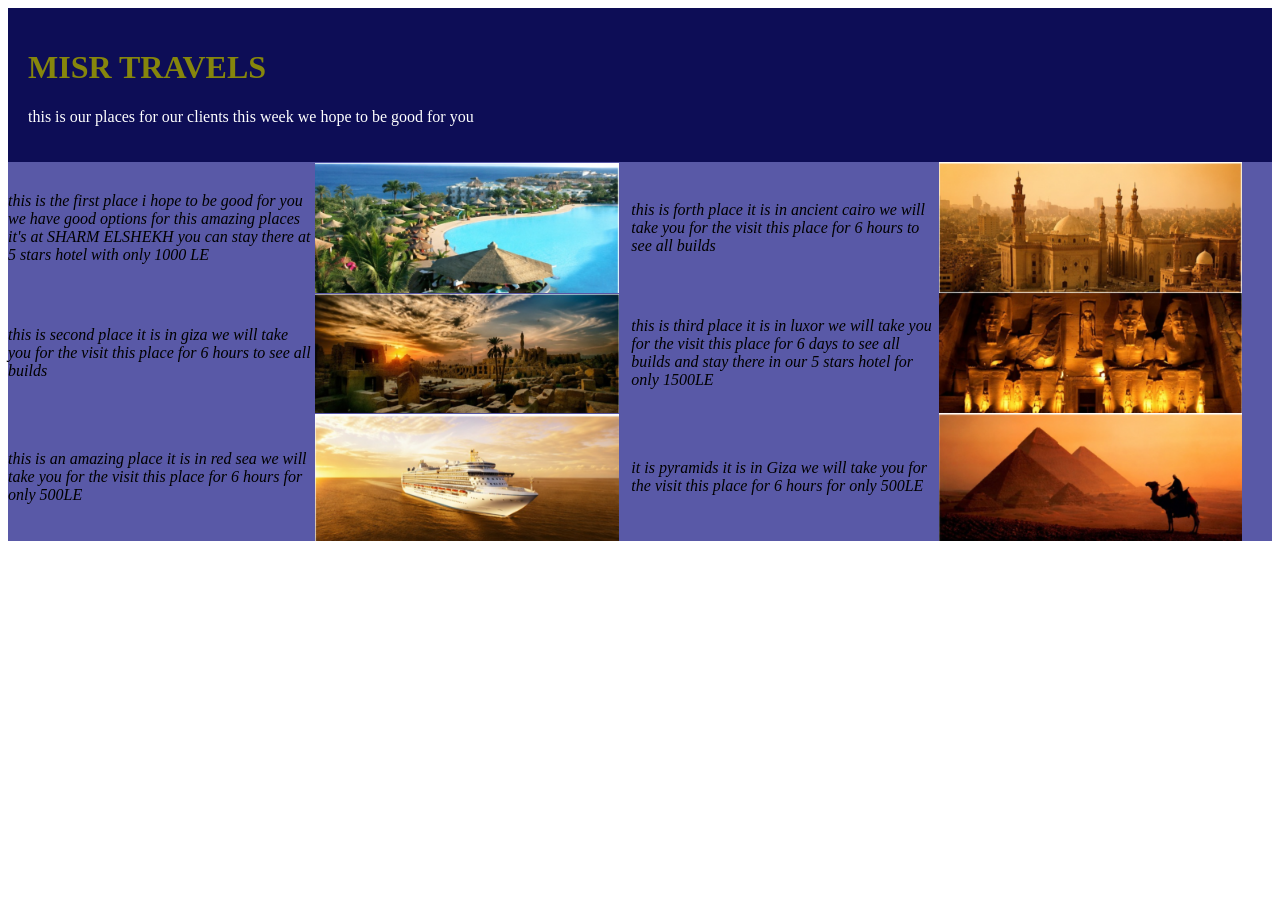
<file: Sessions/Session_01/Task-1/index.html>
<!DOCTYPE html>
<html lang="en">

<head>
    <meta charset="UTF-8">
    <meta name="viewport" content="width=device-width, initial-scale=1.0">
    <link rel="stylesheet" href="style.css">
    <title>MISR TRAVELS</title>
</head>

<body>
    <div class="header">
        <h1>MISR TRAVELS</h1>
        <p>this is our places for our clients this week we hope to be good for you</p>
    </div>

    <div class="places">
        <div class="place">
            <p>
                <i>this is the first place i hope to be good for you
                    we have good options for this amazing places
                    it's at SHARM ELSHEKH you can stay there at 5 stars hotel
                    with only 1000 LE</i>
            </p>
            <img src="../Assets/resort.png" alt="SHARM ELSHEKH">
        </div>

        <div class="place">
            <p>
                <i>this is forth place it is in ancient cairo
                    we will take you for the visit this place
                    for 6 hours to see all builds</i>
            </p>
            <img src="../Assets/al-azhar-mosque.png" alt="Al-azhar Mosque">
        </div>

        <div class="place">
            <p>
                <i>this is second place it is in giza
                    we will take you for the visit this place
                    for 6 hours to see all builds</i>
            </p>
            <img src="../Assets/ancient-ruins.png" alt="Ancient Ruins">
        </div>

        <div class="place">
            <p>
                <i>this is third place it is in luxor
                    we will take you for the visit this place
                    for 6 days to see all builds
                    and stay there in our 5 stars hotel
                    for only 1500LE</i>
            </p>
            <img src="../Assets/abu-simbel.png" alt="Abu Simbel">
        </div>

        <div class="place">
            <p>
                <i>this is an amazing place it is in red sea
                    we will take you for the visit this place
                    for 6 hours for only 500LE</i>
            </p>
            <img src="../Assets/cruise-ship.png" alt="Cruise Sea">
        </div>

        <div class="place">
            <p>
                <i>it is pyramids it is in Giza
                    we will take you for the visit this place
                    for 6 hours for only 500LE</i>
            </p>
            <img src="../Assets/giza-pyramids.png" alt="Pyramids">
        </div>
    </div>
</body>

</html>
</file>
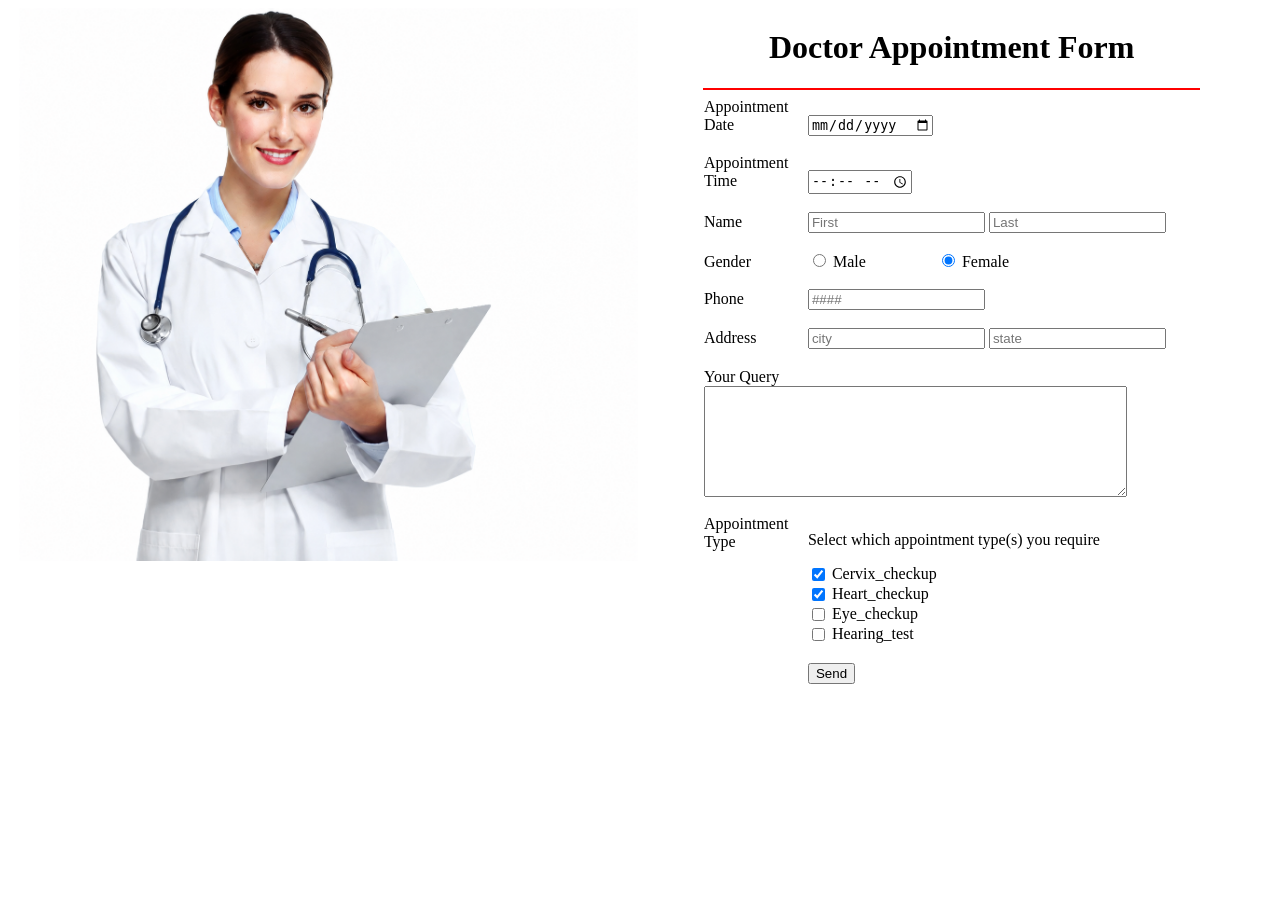
<file: Sessions/Session_01/Task-2/index.html>
<!DOCTYPE html>
<html lang="en">

<head>
    <meta charset="UTF-8">
    <meta name="viewport" content="width=device-width, initial-scale=1.0">
    <link rel="stylesheet" href="style.css">
    <title>Doctor Appointment Form</title>
</head>

<body>
    <div class="items">
        <div class="item">
            <img src="../Assets/doctor.png" alt="Doctor">
        </div>

        <!-- Doctor Appointment Form -->
        <div class="item">
            <h1>Doctor Appointment Form</h1>
            <hr>

            <form action="">
                <label for="date">Appointment Date</label>
                <input type="date" name="date" id="date" required>
                <br><br>

                <label for="time">Appointment Time</label>
                <input type="time" name="time" id="time" required>
                <br><br>

                <label for="first-name">Name</label>
                <input type="text" name="firstname" id="first-name" placeholder="First" required>
                <input type="text" name="lastname" id="last-name" placeholder="Last" required>
                <br><br>

                <label>Gender</label>
                <input type="radio" name="gender" value="Male" id="male">
                <label for="male">Male</label>
                <input type="radio" name="gender" value="Female" id="female" checked>
                <label for="female">Female</label>
                <br><br>

                <label for="phone">Phone</label>
                <input type="tel" name="phone" id="phone" placeholder="####" required>
                <br><br>

                <label for="city">Address</label>
                <input type="text" name="city" id="city" placeholder="city" required>
                <input type="text" name="state" id="state" placeholder="state" required>
                <br><br>

                <label for="query" class="query-label">Your Query</label>
                <textarea name="query" id="query" cols="50" rows="7"></textarea>
                <br><br>

                <div class="appointment-type">
                    <label>Appointment Type</label>
                    <div class="appointment-options">
                        <p>Select which appointment type(s) you require</p>

                        <input type="checkbox" name="appointment-type" value="Cervix_checkup" id="cervix" checked>
                        <label for="cervix">Cervix_checkup</label>
                        <br>

                        <input type="checkbox" name="appointment-type" value="Heart_checkup" id="heart" checked>
                        <label for="heart">Heart_checkup</label>
                        <br>

                        <input type="checkbox" name="appointment-type" value="Eye_checkup" id="eye">
                        <label for="eye">Eye_checkup</label>
                        <br>

                        <input type="checkbox" name="appointment-type" value="Hearing_test" id="hearing">
                        <label for="hearing">Hearing_test</label>
                        <br><br>

                        <button type="submit">Send</button>
                    </div>
                </div>
            </form>
        </div>
    </div>
</body>

</html>
</file>
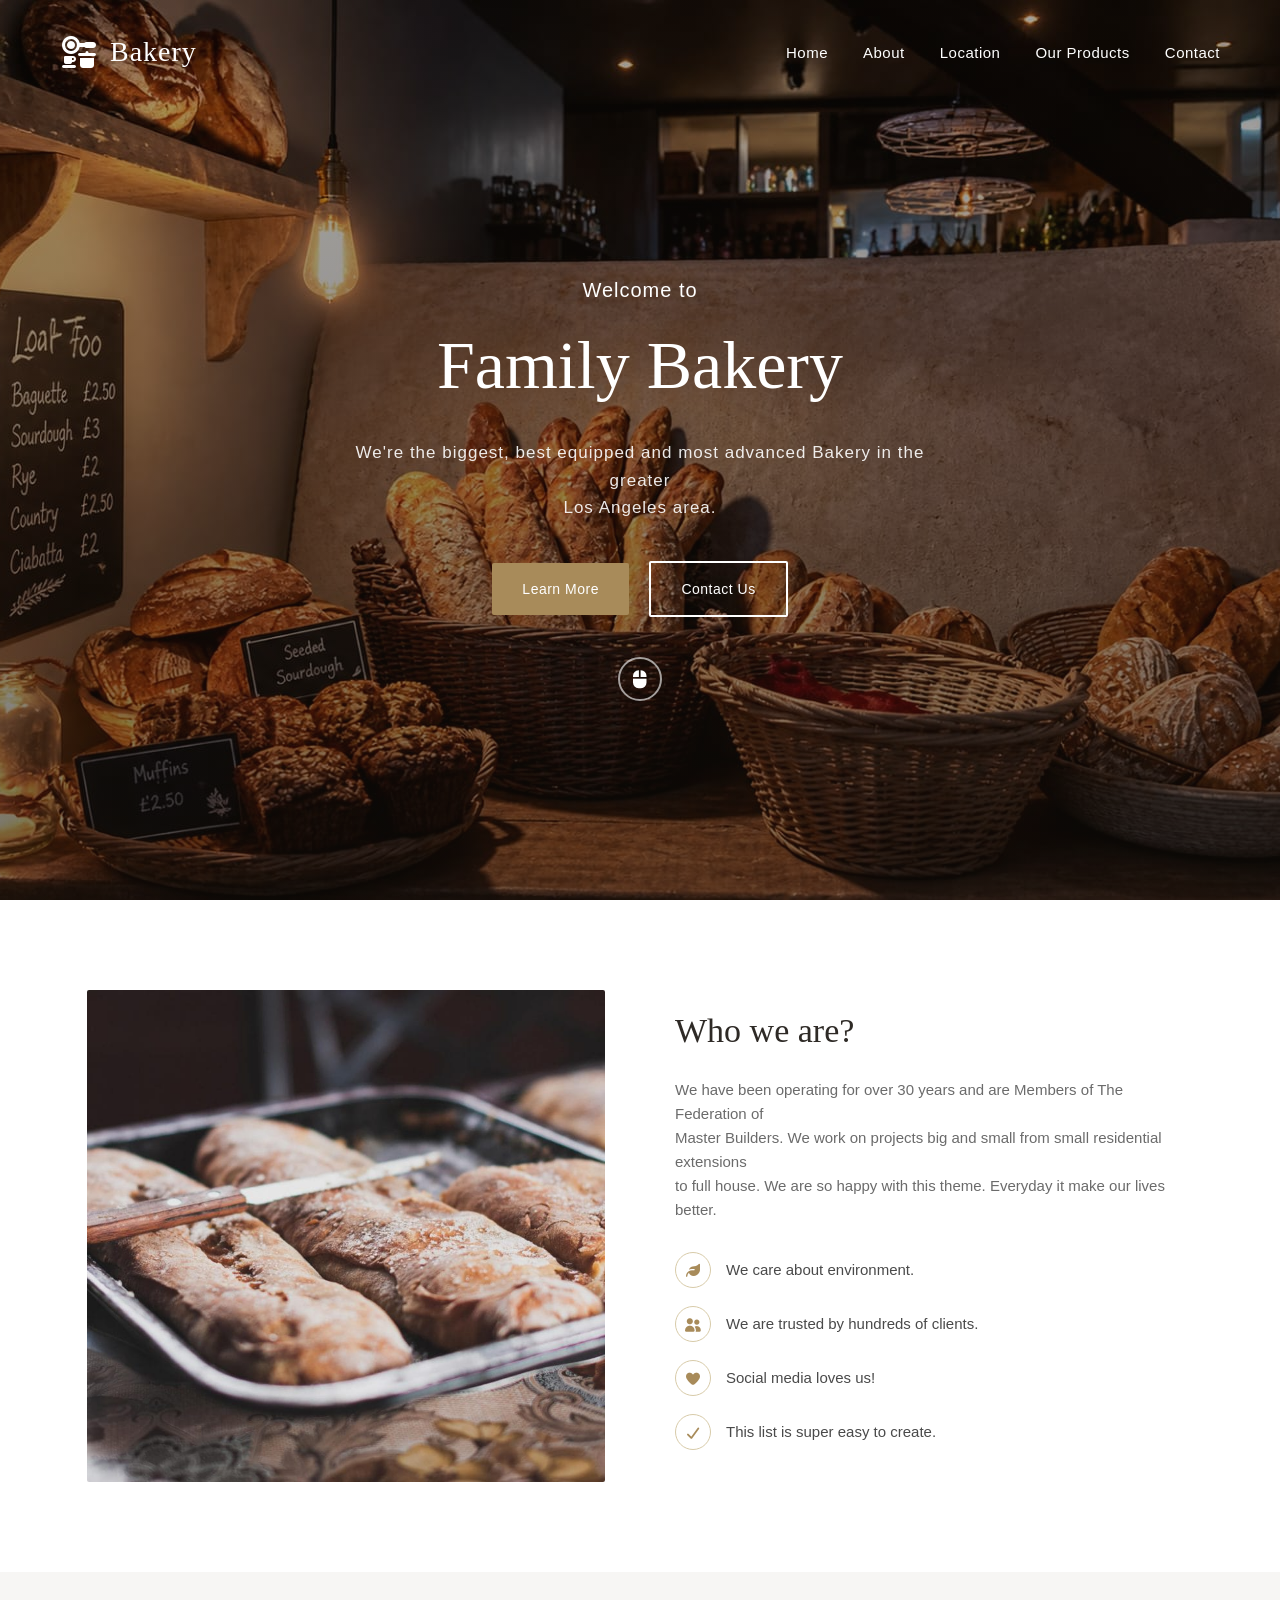
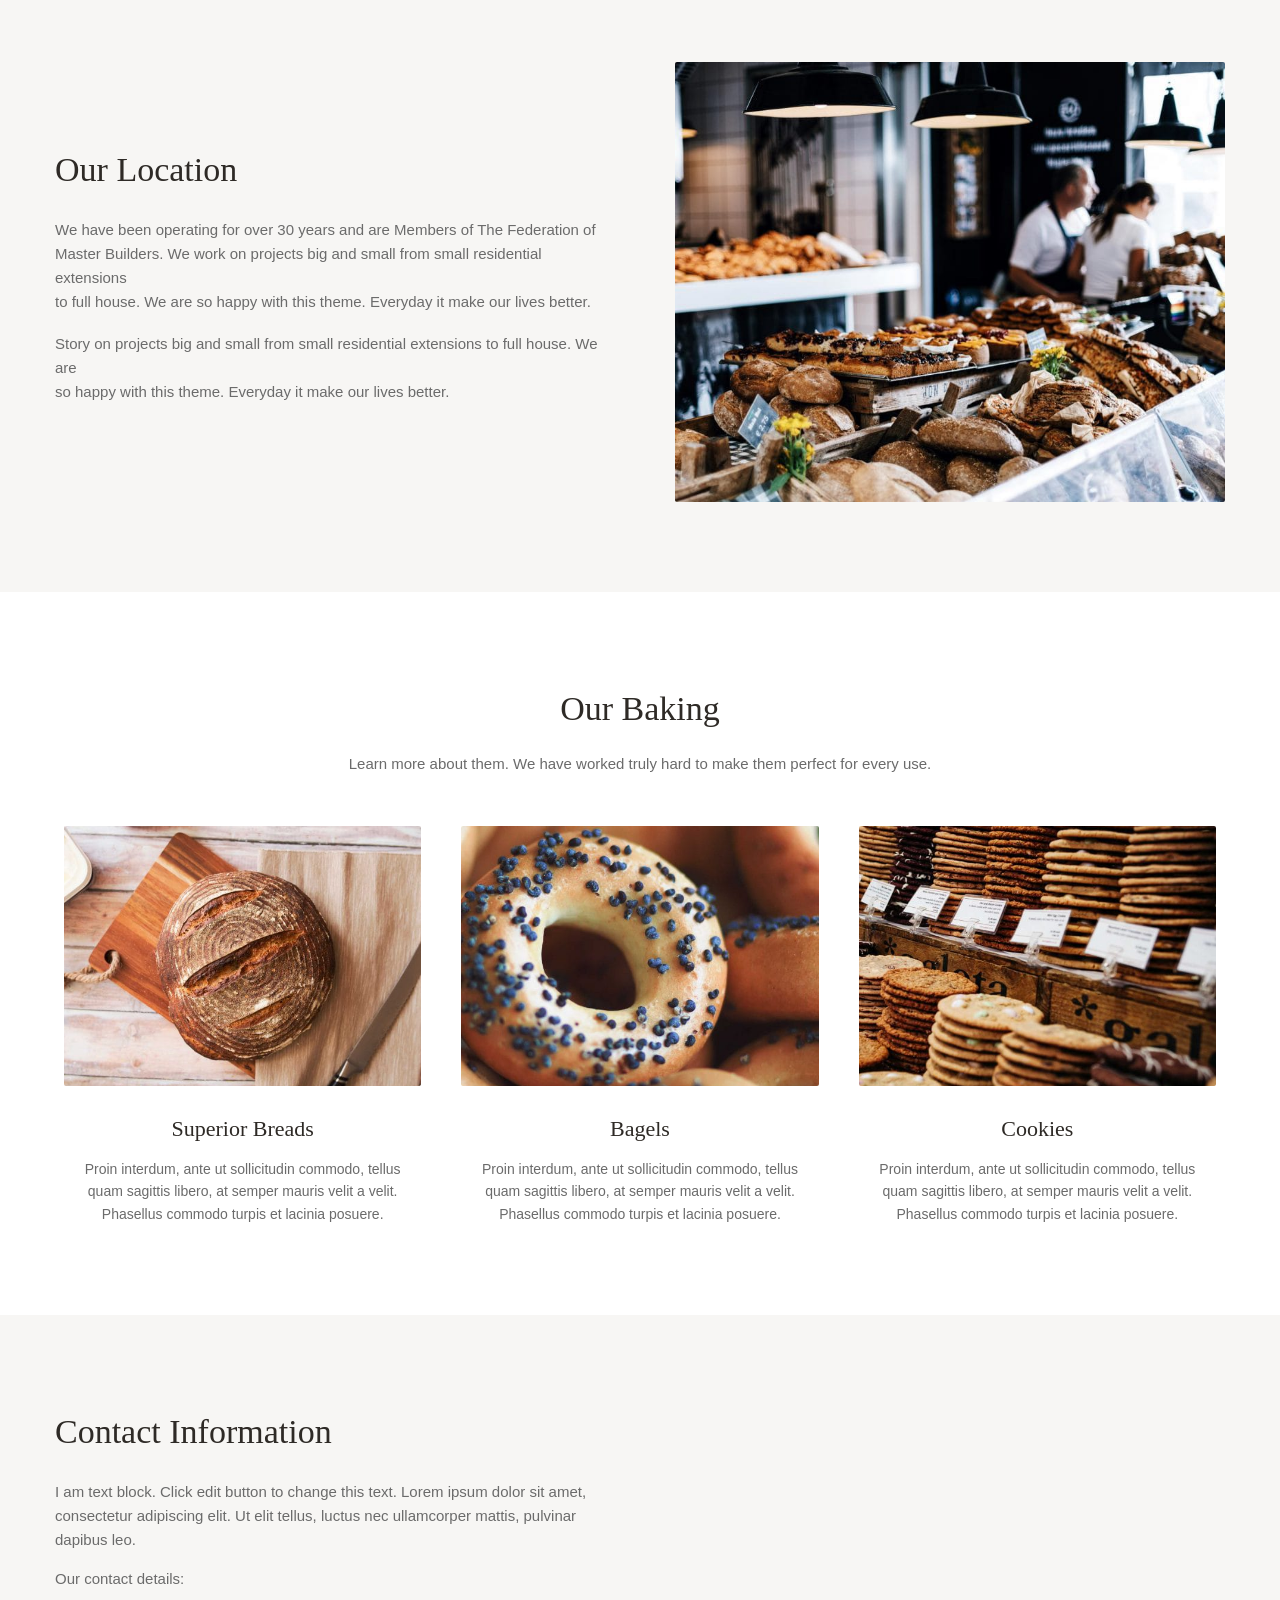
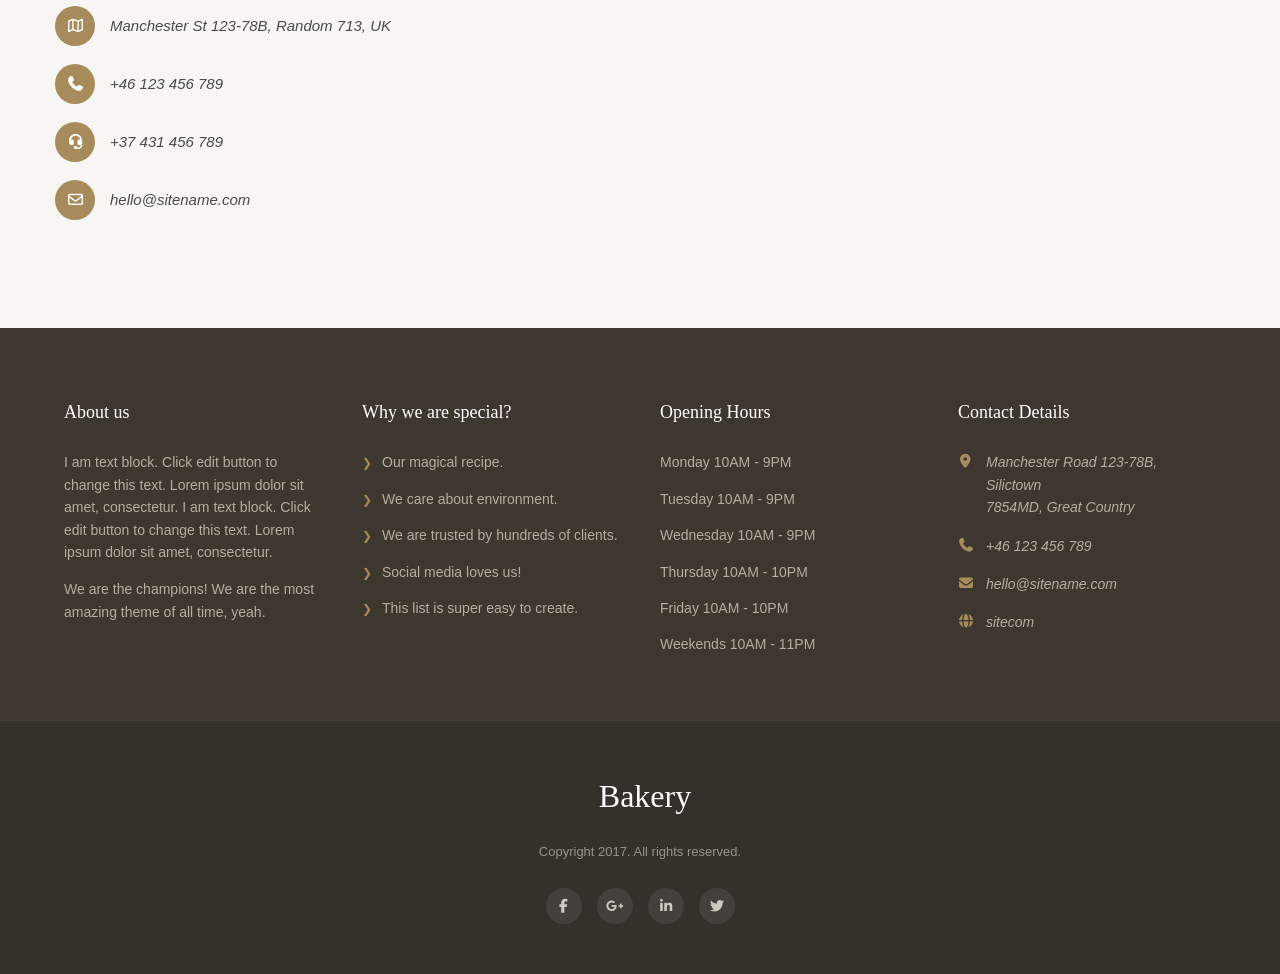
<file: Sessions/Session_03/Task/index.html>
<!DOCTYPE html>
<html lang="en">
<head>
    <meta charset="UTF-8">
    <meta name="viewport" content="width=device-width, initial-scale=1.0">
    <link rel="stylesheet" href="CSS/style.css">
    <link rel="stylesheet" href="CSS/all.min.css">
    <title>Engage Bakery</title>
</head>
<body>
    <!-- Page Header -->
    <header>
        <div class="header-top">
            <div class="header-logo">
                <i class="fa-solid fa-kitchen-set"></i>
                <span>Bakery</span>
            </div>

            <nav>
                <ul>
                    <li><a href="#">Home</a></li>
                    <li><a href="#about">About</a></li>
                    <li><a href="#location">Location</a></li>
                    <li><a href="#baking">Our Products</a></li>
                    <li><a href="#contact">Contact</a></li>
                </ul>
            </nav>
        </div>

        <div class="hero-content">
            <p>Welcome to</p>
            <h1>Family Bakery</h1>
            <p>
                We're the biggest, best equipped and most advanced Bakery in the greater<br>
                Los Angeles area.
            </p>

            <a href="#" class="btn btn-primary">Learn More</a>
            <a href="#contact" class="btn btn-outline">Contact Us</a>

            <div class="about-mouse">
                <a href="#about">
                    <i class="fa-solid fa-computer-mouse"></i>
                </a>
            </div>
        </div>
    </header>

    <!-- Main Content-->
    <main>
        <!-- About Section -->
        <section id="about">
            <img class="item" src="../Assets/fresh-bread.jpg" alt="Fresh-Bread">
            <div class="about-content item">
                <h2>Who we are?</h2>
                <p>
                    We have been operating for over 30 years and are Members of The Federation of<br>
                    Master Builders. We work on projects big and small from small residential extensions<br> 
                    to full house. We are so happy with this theme. Everyday it make our lives better.
                </p>
                <ul>
                    <li>
                        <i class="fa-solid fa-leaf"></i>
                        <p>We care about environment.</p>
                    </li>
                    <li>
                        <i class="fa-solid fa-user-group"></i>
                        <p>We are trusted by hundreds of clients.</p>
                    </li>
                    <li>
                        <i class="fa-solid fa-heart"></i>
                        <p>Social media loves us!</p>
                    </li>
                    <li>
                        <i class="fa-solid fa-check"></i>
                        <p>This list is super easy to create.</p>
                    </li>
                </ul>
            </div>
        </section>

        <!-- Location Section -->
        <section id="location">
            <div class="location-content">
                <h2>Our Location</h2>
                <p>
                    We have been operating for over 30 years and are Members of The Federation of<br>
                    Master Builders. We work on projects big and small from small residential extensions<br>
                    to full house. We are so happy with this theme. Everyday it make our lives better.
                </p>
                <p>
                    Story on projects big and small from small residential extensions to full house. We are<br>
                    so happy with this theme. Everyday it make our lives better.
                </p>
            </div>
            <img src="../Assets/bakery-display.jpg" alt="Bakery-Display">
        </section>

        <!-- Baking Section -->
        <section id="baking">
            <div class="baking-intro">
                <h2>Our Baking</h2>
                <p>
                    Learn more about them. We have worked truly hard to make them perfect for every use.
                </p>
            </div>

            <div class="baking-content">
                <article>
                    <img src="../Assets/superior-breads.jpg" alt="Superior-Breads">
                    <h3>Superior Breads</h3>
                    <p>
                        Proin interdum, ante ut sollicitudin commodo, tellus<br> 
                        quam sagittis libero, at semper mauris velit a velit.<br>
                        Phasellus commodo turpis et lacinia posuere.
                    </p>
                </article>
                <article>
                    <img src="../Assets/bagel.jpg" alt="Bagels">
                    <h3>Bagels</h3>
                    <p>
                        Proin interdum, ante ut sollicitudin commodo, tellus<br>
                        quam sagittis libero, at semper mauris velit a velit.<br> 
                        Phasellus commodo turpis et lacinia posuere.
                    </p>
                </article>
                <article>
                    <img src="../Assets/cookies.jpg" alt="Cookies">
                    <h3>Cookies</h3>
                    <p>
                        Proin interdum, ante ut sollicitudin commodo, tellus<br> 
                        quam sagittis libero, at semper mauris velit a velit.<br> 
                        Phasellus commodo turpis et lacinia posuere.
                    </p>
                </article>
            </div>
        </section>

        <!-- Contact Section -->
        <section id="contact">
            <div class="contact-content">
                <h2>Contact Information</h2>
                <p>
                    I am text block. Click edit button to change this text. Lorem ipsum dolor sit amet,<br> 
                    consectetur adipiscing elit. Ut elit tellus, luctus nec ullamcorper mattis, pulvinar<br> 
                    dapibus leo.
                </p>
                <p>Our contact details:</p>
                <address>
                    <ul>
                        <li>
                            <i class="fa-regular fa-map"></i>
                            <p>Manchester St 123-78B, Random 713, UK</p>
                        </li>
                        <li>
                            <i class="fa-solid fa-phone"></i>
                            <a href="tel:+46123456789">+46 123 456 789</a>
                        </li>
                        <li>
                            <i class="fa-solid fa-headset"></i>
                            <a href="tel:+37431456789">+37 431 456 789</a>
                        </li>
                        <li>
                            <i class="fa-regular fa-envelope"></i>
                            <a href="mailto:hello@sitename.com">hello@sitename.com</a>
                        </li>
                    </ul>
                </address>
            </div>

            <iframe 
                src="https://www.google.com/maps/embed?pb=!1m16!1m12!1m3!1d50623.37739200195!2d-122.0259983938461!3d37.53241455992065!2m3!1f0!2f0!3f0!3m2!1i1024!2i768!4f13.1!2m1!1sbakery%20near%20Engage%20Terrace%2C%20Fremont%2C%20CA%2C%20USA!5e0!3m2!1sen!2seg!4v1786989902026!5m2!1sen!2seg"
                width="600" height="450" style="border:0;" allowfullscreen="" loading="lazy" referrerpolicy="strict-origin-when-cross-origin">
            </iframe>        
        </section>
    </main>

    <!-- Footer -->
    <footer>
        <!-- Footer-Top -->
        <div class="footer-top">
            <div class="about-column">
                <h3>About us</h3>
                <p>
                   I am text block. Click edit button to change 
                   this text. Lorem ipsum dolor sit amet, 
                   consectetur. I am text block. Click edit button 
                   to change this text. Lorem ipsum dolor sit 
                   amet, consectetur. 
                </p>
                <p>
                    We are the champions! We are the most 
                    amazing theme of all time, yeah.
                </p>
            </div>
            
            <div class="special-column">
                <h3>Why we are special?</h3>
                <ul>
                    <li>Our magical recipe.</li>
                    <li>We care about environment.</li>
                    <li>We are trusted by hundreds of clients.</li>
                    <li>Social media loves us!</li>
                    <li>This list is super easy to create.</li>
                </ul>
            </div>
            
            <div class="hours-column">
                <h3>Opening Hours</h3>
                <ul>
                    <li>Monday 10AM - 9PM</li>
                    <li>Tuesday 10AM - 9PM</li>
                    <li>Wednesday 10AM - 9PM</li>
                    <li>Thursday 10AM - 10PM</li>
                    <li>Friday 10AM - 10PM</li>
                    <li>Weekends 10AM - 11PM</li>
                </ul>
            </div>

            <div class="contact-column">
                <h3>Contact Details</h3>
                <address>
                    <ul>
                        <li>
                            <i class="fa-solid fa-location-dot"></i>
                            <p>Manchester Road 123-78B, Silictown<br>7854MD, Great Country</p>
                        </li>
                        <li>
                            <i class="fa-solid fa-phone"></i>
                            <a href="tel:+46123456789">+46 123 456 789</a>
                        </li>
                        <li>
                            <i class="fa-solid fa-envelope"></i>
                            <a href="mailto:hello@sitename.com">hello@sitename.com</a>
                        </li>
                        <li>
                            <i class="fa-solid fa-globe"></i>
                            <a href="https://www.example.com">sitecom</a>
                        </li>
                    </ul>
                </address>
            </div>
        </div>

        <!--Footer-Bottom -->
        <div class="footer-bottom">
            <div class="footer-logo">
                <i></i>
                <span>Bakery</span>
            </div>

            <p>Copyright 2017. All rights reserved.</p>

            <ul>
                <li>
                    <a href="">
                        <i class="fa-brands fa-facebook-f"></i>
                    </a>
                </li>
                <li>
                    <a href="">
                        <i class="fa-brands fa-google-plus-g"></i>
                    </a>
                </li>
                <li>
                    <a href="">
                        <i class="fa-brands fa-linkedin-in"></i>
                    </a>
                </li>
                <li>
                    <a href="">
                        <i class="fa-brands fa-twitter"></i>
                    </a>
                </li>
            </ul>
        </div>
    </footer>

</body>
</html>
</file>
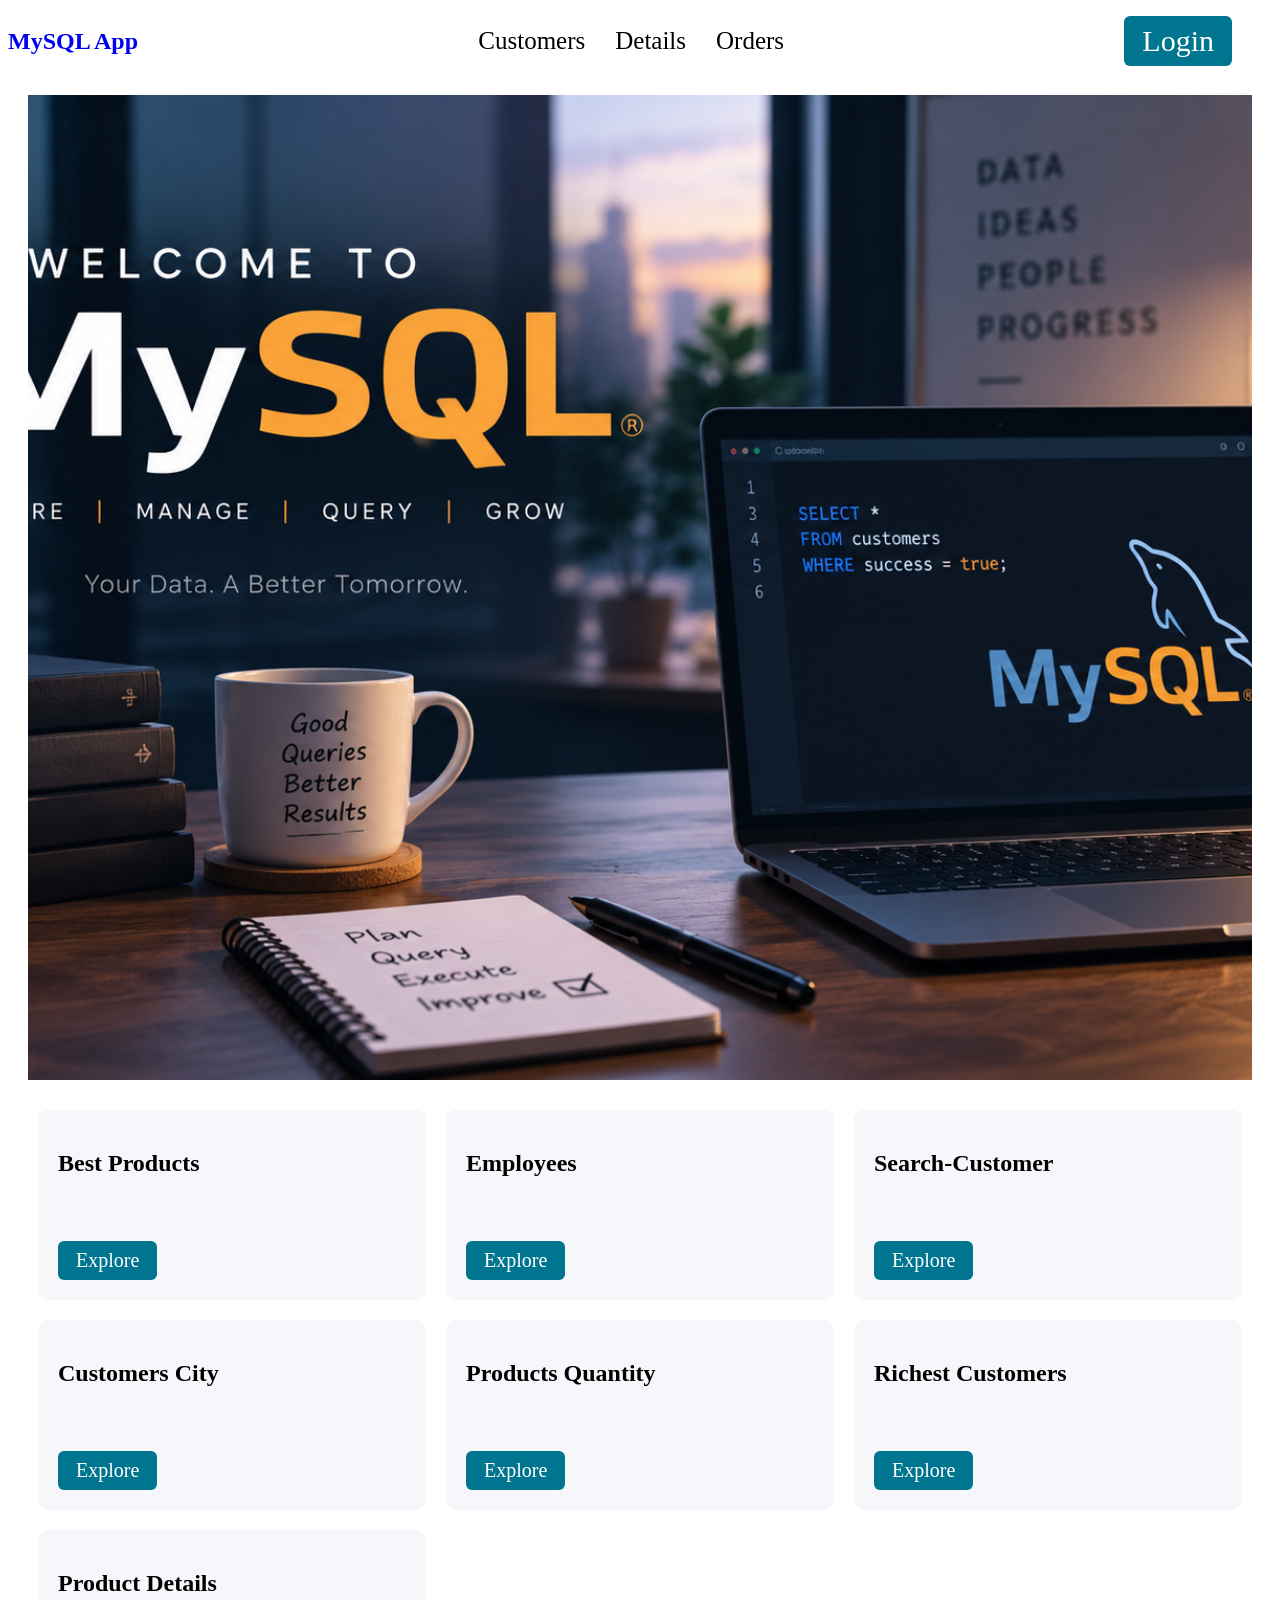
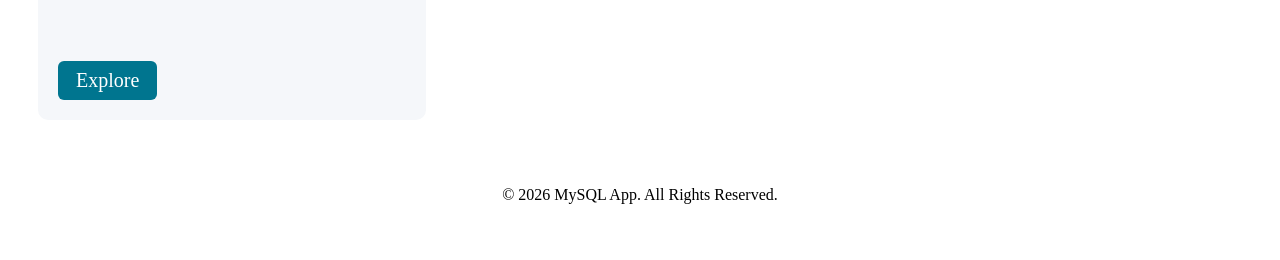
<file: Sessions/Session_10/Task/index.html>
<!doctype html>
<html lang="en">

<head>
    <meta charset="UTF-8" />
    <meta name="viewport" content="width=device-width, initial-scale=1.0" />
    <link rel="stylesheet" href="css/style.css">
    <title>Document</title>
</head>

<body>
    <!-- NavBar -->
    <nav>
        <a href="index.html">
            <h1>MySQL App</h1>
        </a>

        <ul>
            <li>
                <a href="pages/customers.php">
                    Customers
                </a>
            </li>
            <li>
                <a href="pages/customer-details.php">
                    Details
                </a>
            </li>
            <li>
                <a href="pages/orders.php">
                    Orders
                </a>
            </li>
        </ul>

        <a href="pages/login.php" id="login">Login</a>
    </nav>

    <!-- Header -->
    <header>
    </header>

    <!-- Main Content -->
    <main>
        <!-- Tasks -->
        <section>
            <div class="tasks-container">
                <article>
                    <h2>Best Products</h2>
                    <a href="pages/best-products.php">Explore</a>
                </article>

                <article>
                    <h2>Employees</h2>
                    <a href="pages/employees.php">Explore</a>
                </article>

                <article>
                    <h2>Search-Customer</h2>
                    <a href="pages/search-customer.php">Explore</a>
                </article>

                <article>
                    <h2>Customers City</h2>
                    <a href="pages/customers-city.php">Explore</a>
                </article>

                <article>
                    <h2>Products Quantity</h2>
                    <a href="pages/products-quantity.php">Explore</a>
                </article>

                <article>
                    <h2>Richest Customers</h2>
                    <a href="pages/richest-customers.php">Explore</a>
                </article>

                <article>
                    <h2>Product Details</h2>
                    <a href="pages/product-details.php">Explore</a>
                </article>
            </div>
        </section>
    </main>

    <!-- Footer -->
    <footer>
        <p>&copy; 2026 MySQL App. All Rights Reserved.</p>
    </footer>
</body>

</html>
</file>
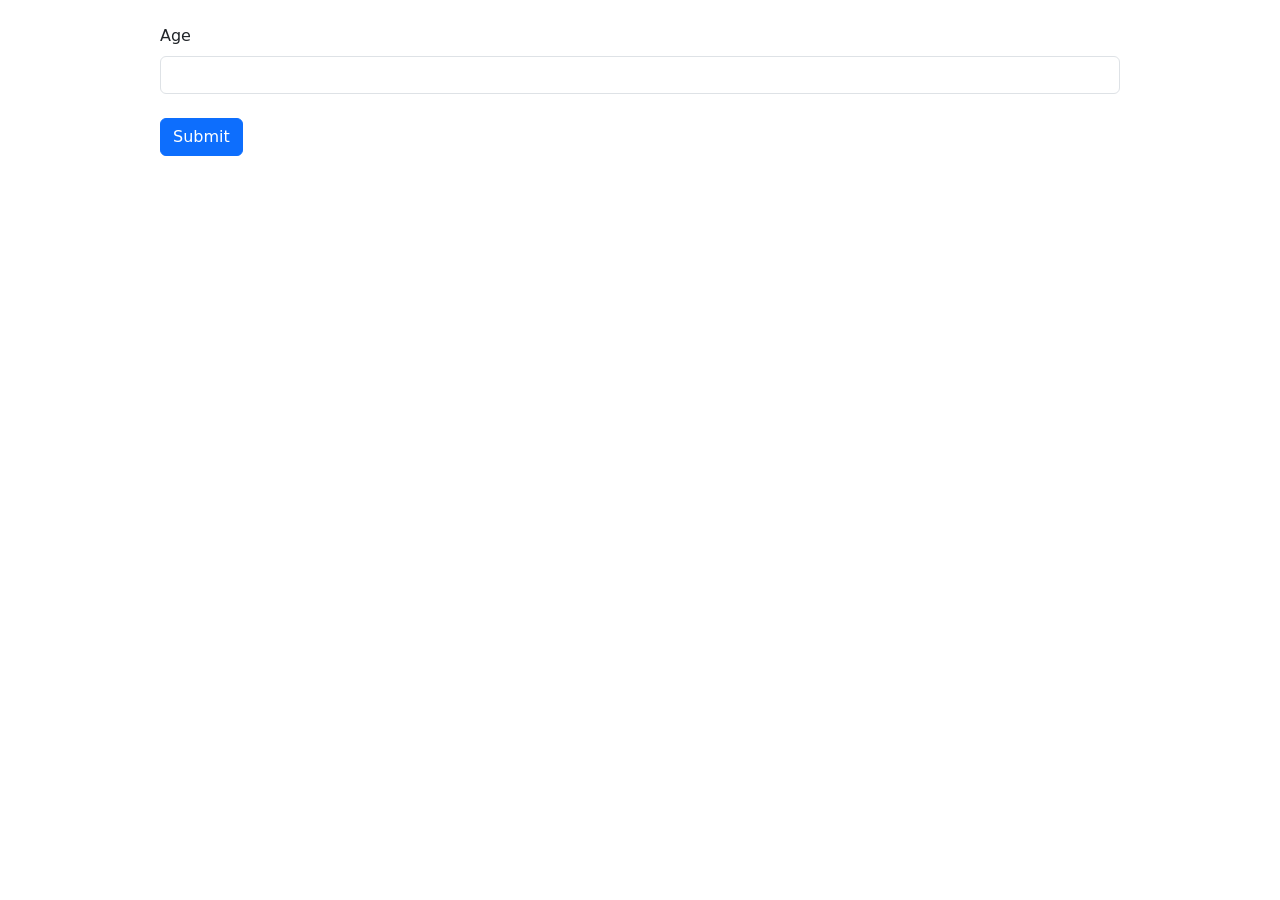
<file: Sessions/Session_06/Tasks/Problem-01/form.html>
<!DOCTYPE html>
<html lang="en">

<head>
    <meta charset="UTF-8">
    <meta name="viewport" content="width=device-width, initial-scale=1.0">
    <link href="https://cdn.jsdelivr.net/npm/bootstrap@5.2.3/dist/css/bootstrap.min.css" rel="stylesheet"
        integrity="sha384-rbsA2VBKQhggwzxH7pPCaAqO46MgnOM80zW1RWuH61DGLwZJEdK2Kadq2F9CUG65" crossorigin="anonymous">
    <title>Age Check</title>
</head>

<body>
    <form method="post" action="index.php" class="w-75 m-auto mt-4">
        <label for="age" class="form-label">Age</label>
        <br>
        <input type="number" name="age" class="form-control" id="age" required>
        <br>
        <button type="submit" name="submit" class="btn btn-primary">Submit</button>
    </form>

    <script src="https://cdn.jsdelivr.net/npm/bootstrap@5.2.3/dist/js/bootstrap.bundle.min.js"
        integrity="sha384-kenU1KFdBIe4zVF0s0G1M5b4hcpxyD9F7jL+jjXkk+Q2h455rYXK/7HAuoJl+0I4"
        crossorigin="anonymous"></script>
</body>

</html>
</file>
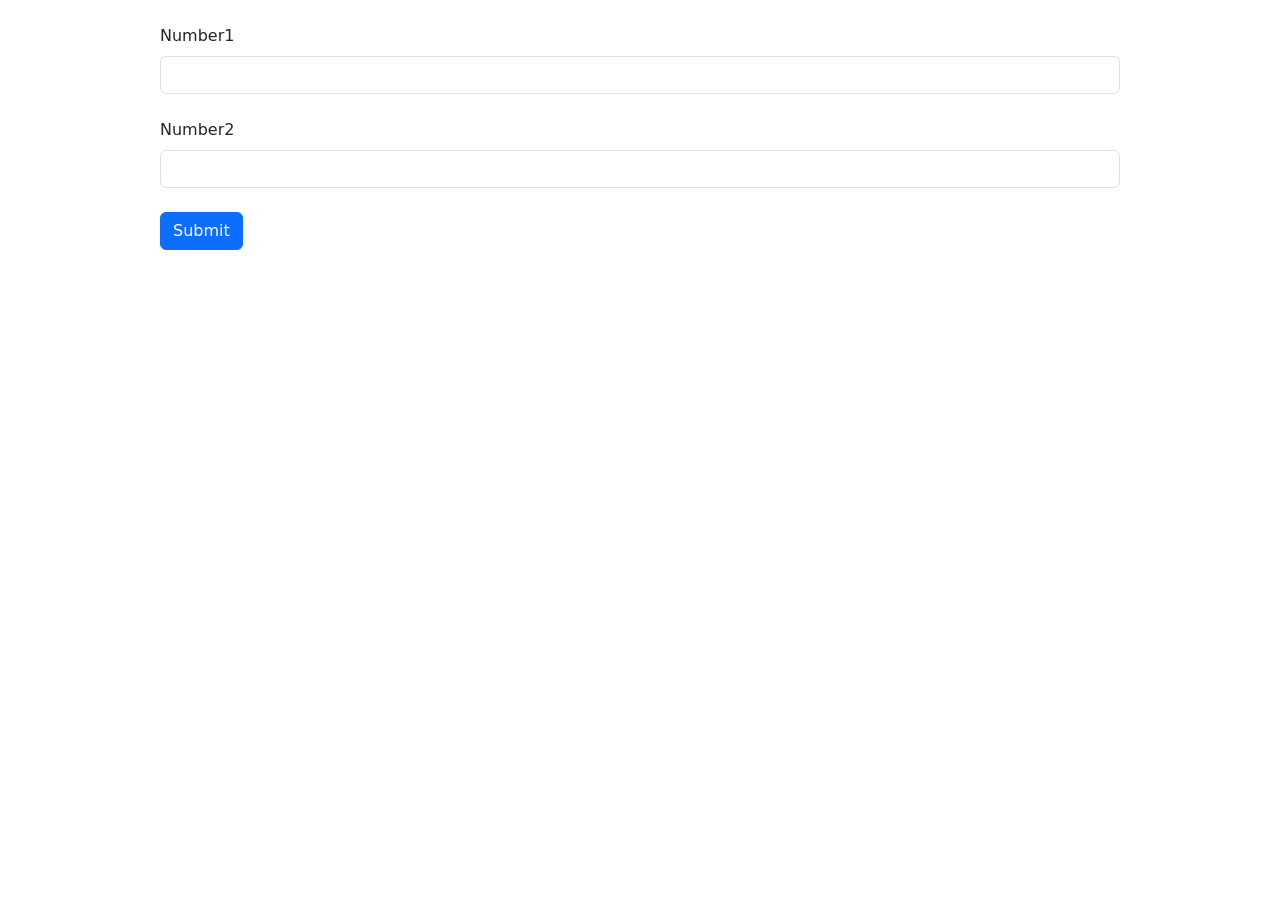
<file: Sessions/Session_06/Tasks/Problem-02/form.html>
<!DOCTYPE html>
<html lang="en">

<head>
    <meta charset="UTF-8">
    <meta name="viewport" content="width=device-width, initial-scale=1.0">
    <link href="https://cdn.jsdelivr.net/npm/bootstrap@5.2.3/dist/css/bootstrap.min.css" rel="stylesheet"
        integrity="sha384-rbsA2VBKQhggwzxH7pPCaAqO46MgnOM80zW1RWuH61DGLwZJEdK2Kadq2F9CUG65" crossorigin="anonymous">
    <title>Functions</title>
</head>

<body>
    <form method="post" action="index.php" class="w-75 m-auto mt-4">
        <label for="num1" class="form-label">Number1</label>
        <br>
        <input type="number" name="number1" class="form-control" id="num1" required>
        <br>
        <label for="num2" class="form-label">Number2</label>
        <br>
        <input type="number" name="number2" class="form-control" id="num2" required>
        <br>
        <button type="submit" name="submit" class="btn btn-primary">Submit</button>
    </form>

    <script src="https://cdn.jsdelivr.net/npm/bootstrap@5.2.3/dist/js/bootstrap.bundle.min.js"
        integrity="sha384-kenU1KFdBIe4zVF0s0G1M5b4hcpxyD9F7jL+jjXkk+Q2h455rYXK/7HAuoJl+0I4"
        crossorigin="anonymous"></script>
</body>

</html>
</file>
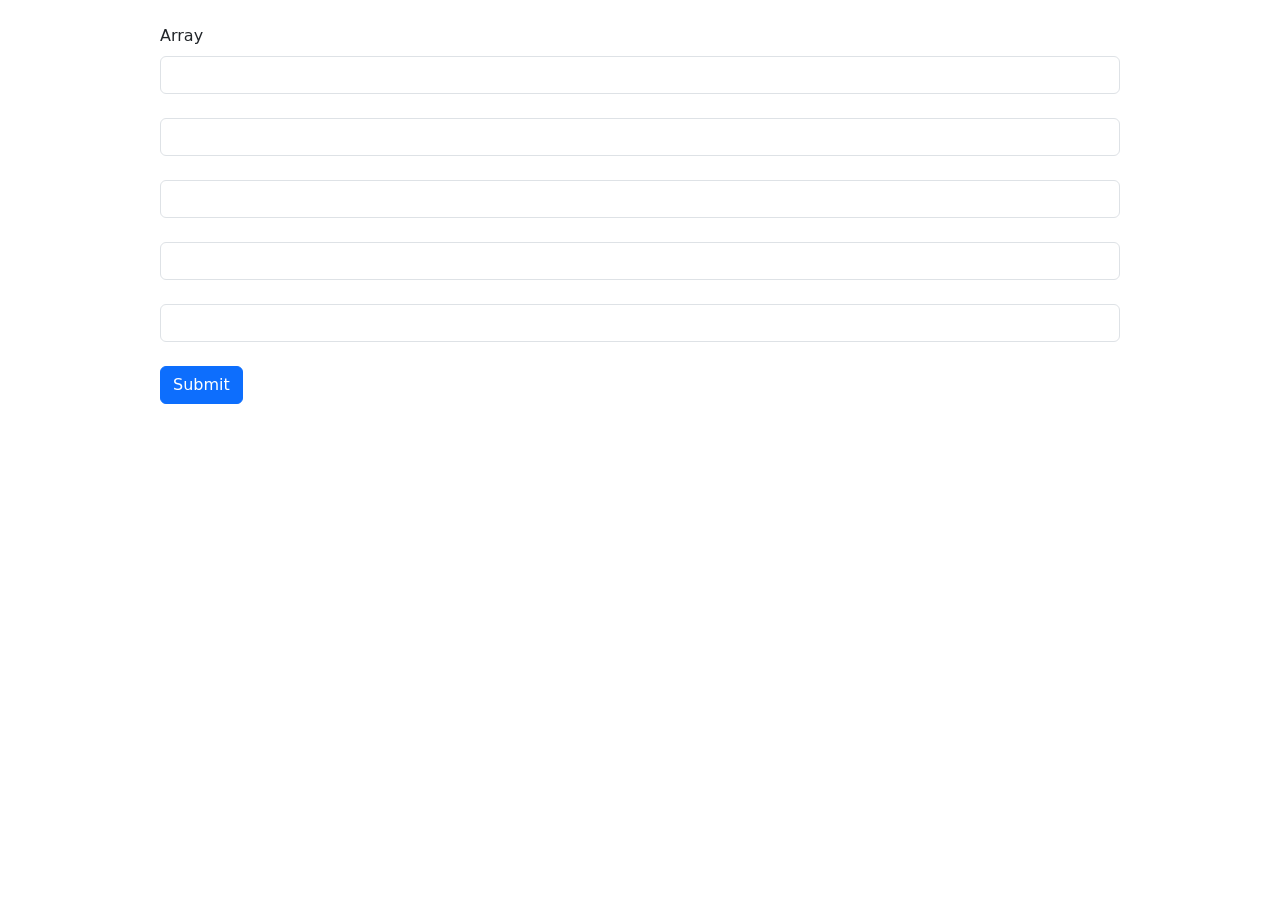
<file: Sessions/Session_06/Tasks/Problem-03/form.html>
<!DOCTYPE html>
<html lang="en">

<head>
    <meta charset="UTF-8">
    <meta name="viewport" content="width=device-width, initial-scale=1.0">
    <link href="https://cdn.jsdelivr.net/npm/bootstrap@5.2.3/dist/css/bootstrap.min.css" rel="stylesheet"
        integrity="sha384-rbsA2VBKQhggwzxH7pPCaAqO46MgnOM80zW1RWuH61DGLwZJEdK2Kadq2F9CUG65" crossorigin="anonymous">
    <title>Arrays</title>
</head>

<body>
    <form method="post" action="index.php" class="w-75 m-auto mt-4">
        <label for="num1" class="form-label">Array</label>
        <br>
        <input type="number" name="numbers[]" class="form-control" id="num1" required><br>
        <input type="number" name="numbers[]" class="form-control" required><br>
        <input type="number" name="numbers[]" class="form-control" required><br>
        <input type="number" name="numbers[]" class="form-control" required><br>
        <input type="number" name="numbers[]" class="form-control" required><br>
        
        <button type="submit" name="submit" class="btn btn-primary">Submit</button>
    </form>

    <script src="https://cdn.jsdelivr.net/npm/bootstrap@5.2.3/dist/js/bootstrap.bundle.min.js"
        integrity="sha384-kenU1KFdBIe4zVF0s0G1M5b4hcpxyD9F7jL+jjXkk+Q2h455rYXK/7HAuoJl+0I4"
        crossorigin="anonymous"></script>
</body>

</html>
</file>
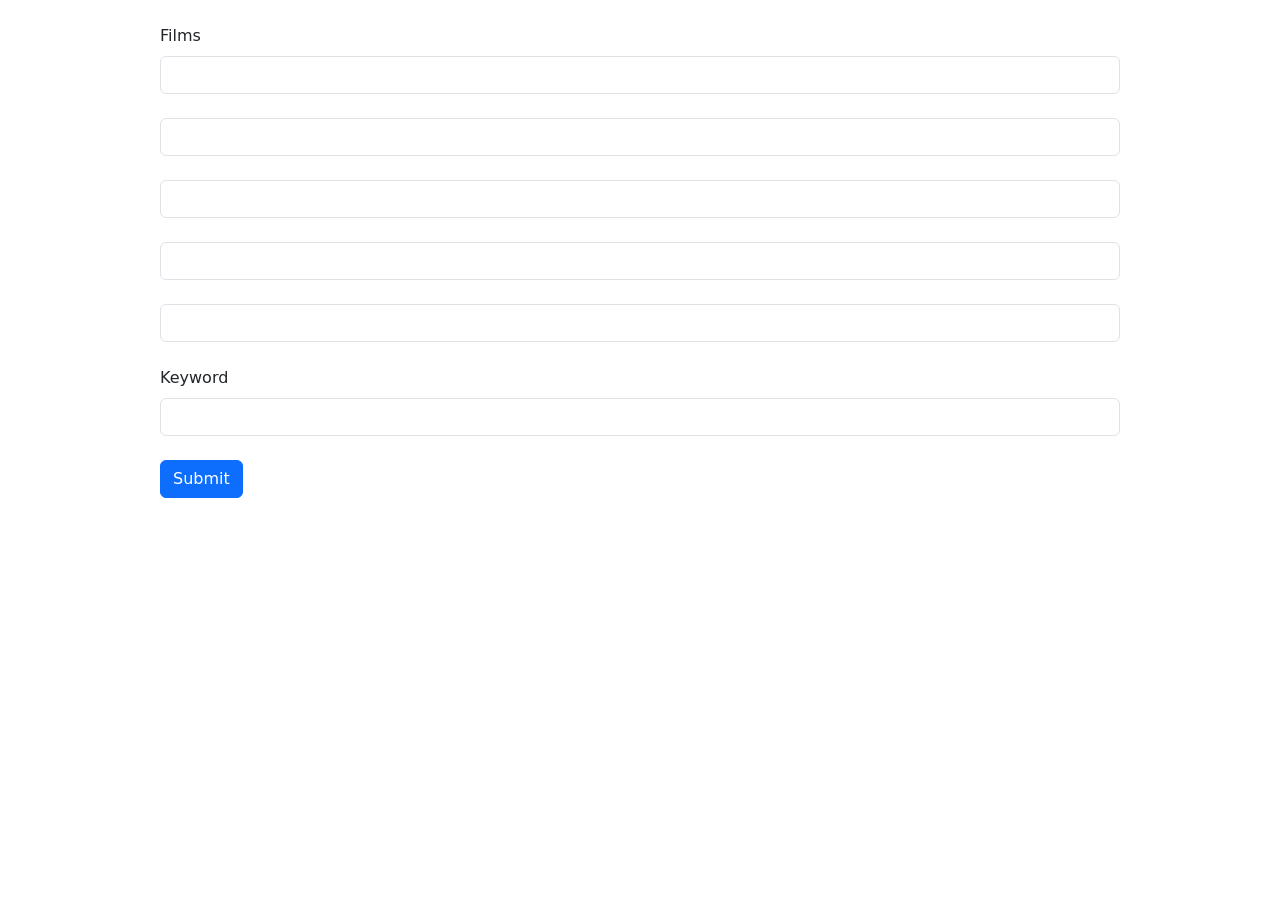
<file: Sessions/Session_06/Tasks/Problem-04/form.html>
<!DOCTYPE html>
<html lang="en">

<head>
    <meta charset="UTF-8">
    <meta name="viewport" content="width=device-width, initial-scale=1.0">
    <link href="https://cdn.jsdelivr.net/npm/bootstrap@5.2.3/dist/css/bootstrap.min.css" rel="stylesheet"
        integrity="sha384-rbsA2VBKQhggwzxH7pPCaAqO46MgnOM80zW1RWuH61DGLwZJEdK2Kadq2F9CUG65" crossorigin="anonymous">
    <title>Films</title>
</head>

<body>
    <form method="post" action="index.php" class="w-75 m-auto mt-4">
        <label for="films" class="form-label">Films</label>
        <br>
        <input type="text" name="films[]" class="form-control" id="films" required><br>
        <input type="text" name="films[]" class="form-control" required><br>
        <input type="text" name="films[]" class="form-control" required><br>
        <input type="text" name="films[]" class="form-control" required><br>
        <input type="text" name="films[]" class="form-control" required><br>

        <label for="film" class="form-label">Keyword</label>
        <br>
        <input type="text" name="keyword" class="form-control" id="film">
        <br>
        <button type="submit" name="submit" class="btn btn-primary">Submit</button>
    </form>

    <script src="https://cdn.jsdelivr.net/npm/bootstrap@5.2.3/dist/js/bootstrap.bundle.min.js"
        integrity="sha384-kenU1KFdBIe4zVF0s0G1M5b4hcpxyD9F7jL+jjXkk+Q2h455rYXK/7HAuoJl+0I4"
        crossorigin="anonymous"></script>
</body>

</html>
</file>
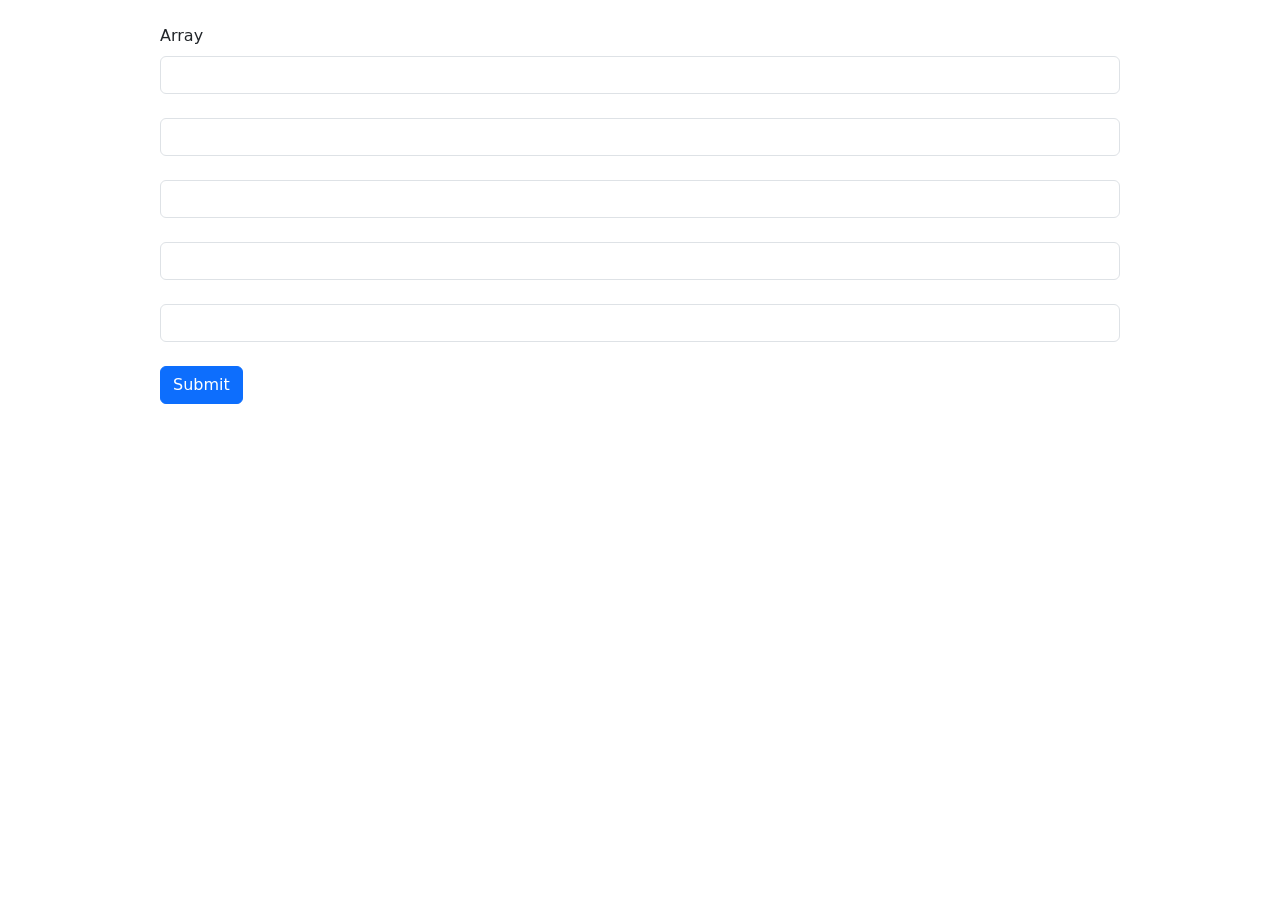
<file: Sessions/Session_06/Tasks/Problem-05/form.html>
<!DOCTYPE html>
<html lang="en">

<head>
    <meta charset="UTF-8">
    <meta name="viewport" content="width=device-width, initial-scale=1.0">
    <link href="https://cdn.jsdelivr.net/npm/bootstrap@5.2.3/dist/css/bootstrap.min.css" rel="stylesheet"
        integrity="sha384-rbsA2VBKQhggwzxH7pPCaAqO46MgnOM80zW1RWuH61DGLwZJEdK2Kadq2F9CUG65" crossorigin="anonymous">
    <title>Bubble Sort</title>
</head>

<body>
    <form method="post" action="index.php" class="w-75 m-auto mt-4">
        <label for="arr" class="form-label">Array</label>
        <br>
        <input type="number" name="array[]" class="form-control" id="arr" required><br>
        <input type="number" name="array[]" class="form-control" required><br>
        <input type="number" name="array[]" class="form-control" required><br>
        <input type="number" name="array[]" class="form-control" required><br>
        <input type="number" name="array[]" class="form-control" required><br>

        <button type="submit" name="submit" class="btn btn-primary">Submit</button>
    </form>

    <script src="https://cdn.jsdelivr.net/npm/bootstrap@5.2.3/dist/js/bootstrap.bundle.min.js"
        integrity="sha384-kenU1KFdBIe4zVF0s0G1M5b4hcpxyD9F7jL+jjXkk+Q2h455rYXK/7HAuoJl+0I4"
        crossorigin="anonymous"></script>
</body>

</html>
</file>
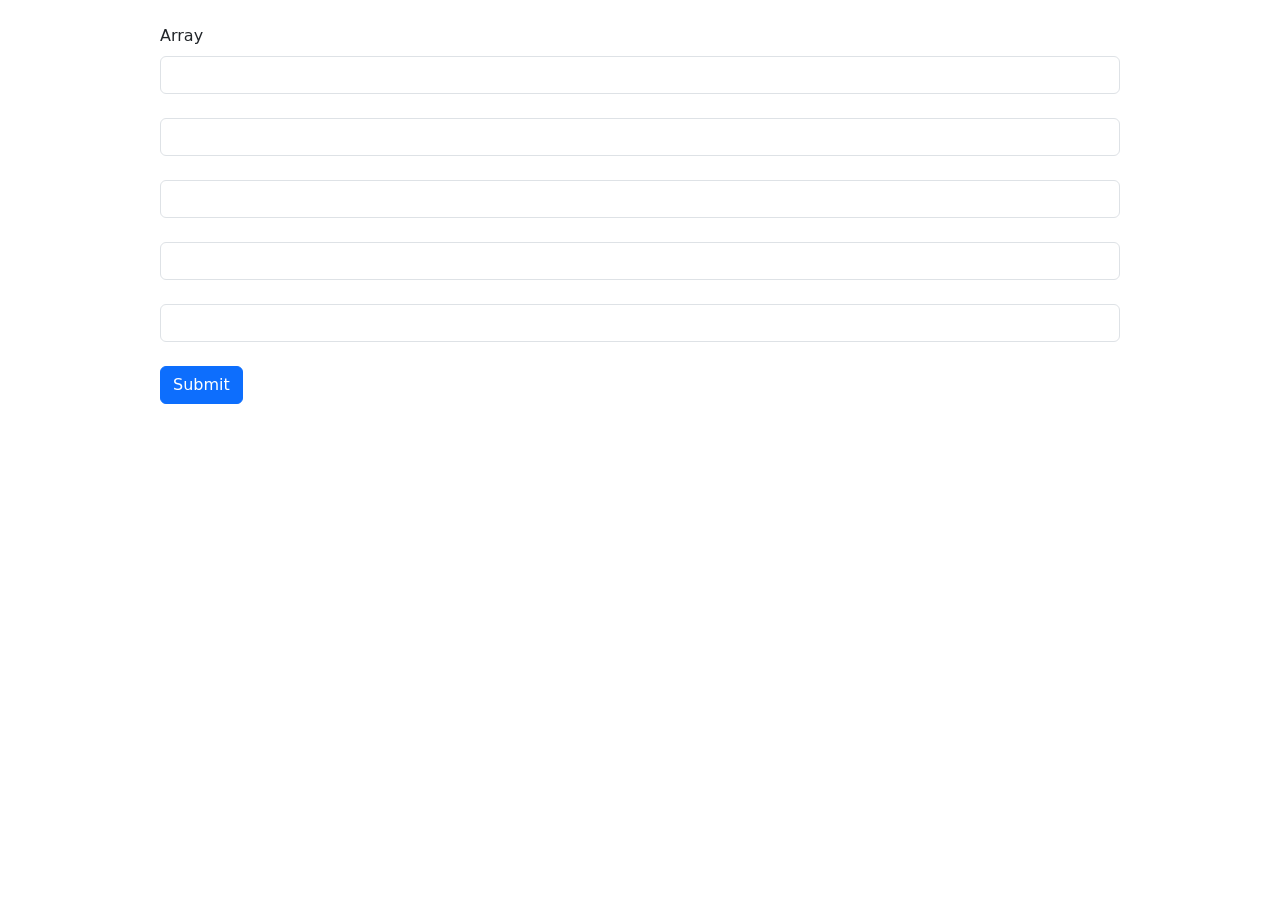
<file: Sessions/Session_06/Tasks/Problem-06/form.html>
<!DOCTYPE html>
<html lang="en">

<head>
    <meta charset="UTF-8">
    <meta name="viewport" content="width=device-width, initial-scale=1.0">
    <link href="https://cdn.jsdelivr.net/npm/bootstrap@5.2.3/dist/css/bootstrap.min.css" rel="stylesheet"
        integrity="sha384-rbsA2VBKQhggwzxH7pPCaAqO46MgnOM80zW1RWuH61DGLwZJEdK2Kadq2F9CUG65" crossorigin="anonymous">
    <title>Calc MAX</title>
</head>

<body>
    <form method="post" action="index.php" class="w-75 m-auto mt-4">
        <label for="arr" class="form-label">Array</label>
        <br>
        <input type="number" name="array[]" class="form-control" id="arr" required><br>
        <input type="number" name="array[]" class="form-control" required><br>
        <input type="number" name="array[]" class="form-control" required><br>
        <input type="number" name="array[]" class="form-control" required><br>
        <input type="number" name="array[]" class="form-control" required><br>

        <button type="submit" name="submit" class="btn btn-primary">Submit</button>
    </form>

    <script src="https://cdn.jsdelivr.net/npm/bootstrap@5.2.3/dist/js/bootstrap.bundle.min.js"
        integrity="sha384-kenU1KFdBIe4zVF0s0G1M5b4hcpxyD9F7jL+jjXkk+Q2h455rYXK/7HAuoJl+0I4"
        crossorigin="anonymous"></script>
</body>

</html>
</file>
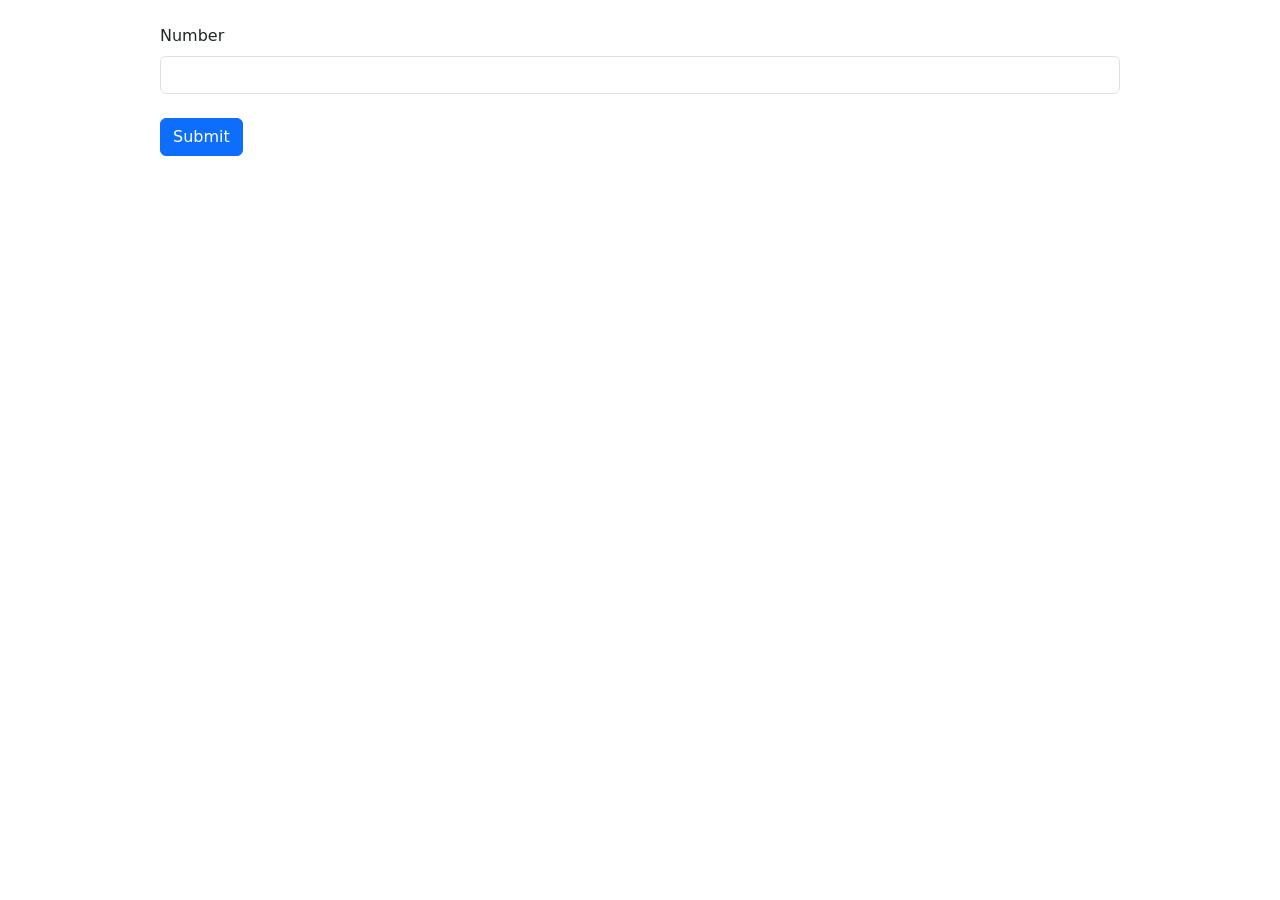
<file: Sessions/Session_06/Tasks/Problem-08/form.html>
<!DOCTYPE html>
<html lang="en">

<head>
    <meta charset="UTF-8">
    <meta name="viewport" content="width=device-width, initial-scale=1.0">
    <link href="https://cdn.jsdelivr.net/npm/bootstrap@5.2.3/dist/css/bootstrap.min.css" rel="stylesheet"
        integrity="sha384-rbsA2VBKQhggwzxH7pPCaAqO46MgnOM80zW1RWuH61DGLwZJEdK2Kadq2F9CUG65" crossorigin="anonymous">
    <title>RouteRandom</title>
</head>

<body>
    <form method="post" action="index.php" class="w-75 m-auto mt-4">
        <label for="num" class="form-label">Number</label><br>
        <input  type="number" name="number" class="form-control" id="num" required><br>
        <button type="submit" name="submit" class="btn btn-primary">Submit</button>
    </form>

    <script src="https://cdn.jsdelivr.net/npm/bootstrap@5.2.3/dist/js/bootstrap.bundle.min.js"
        integrity="sha384-kenU1KFdBIe4zVF0s0G1M5b4hcpxyD9F7jL+jjXkk+Q2h455rYXK/7HAuoJl+0I4"
        crossorigin="anonymous"></script>
</body>

</html>
</file>
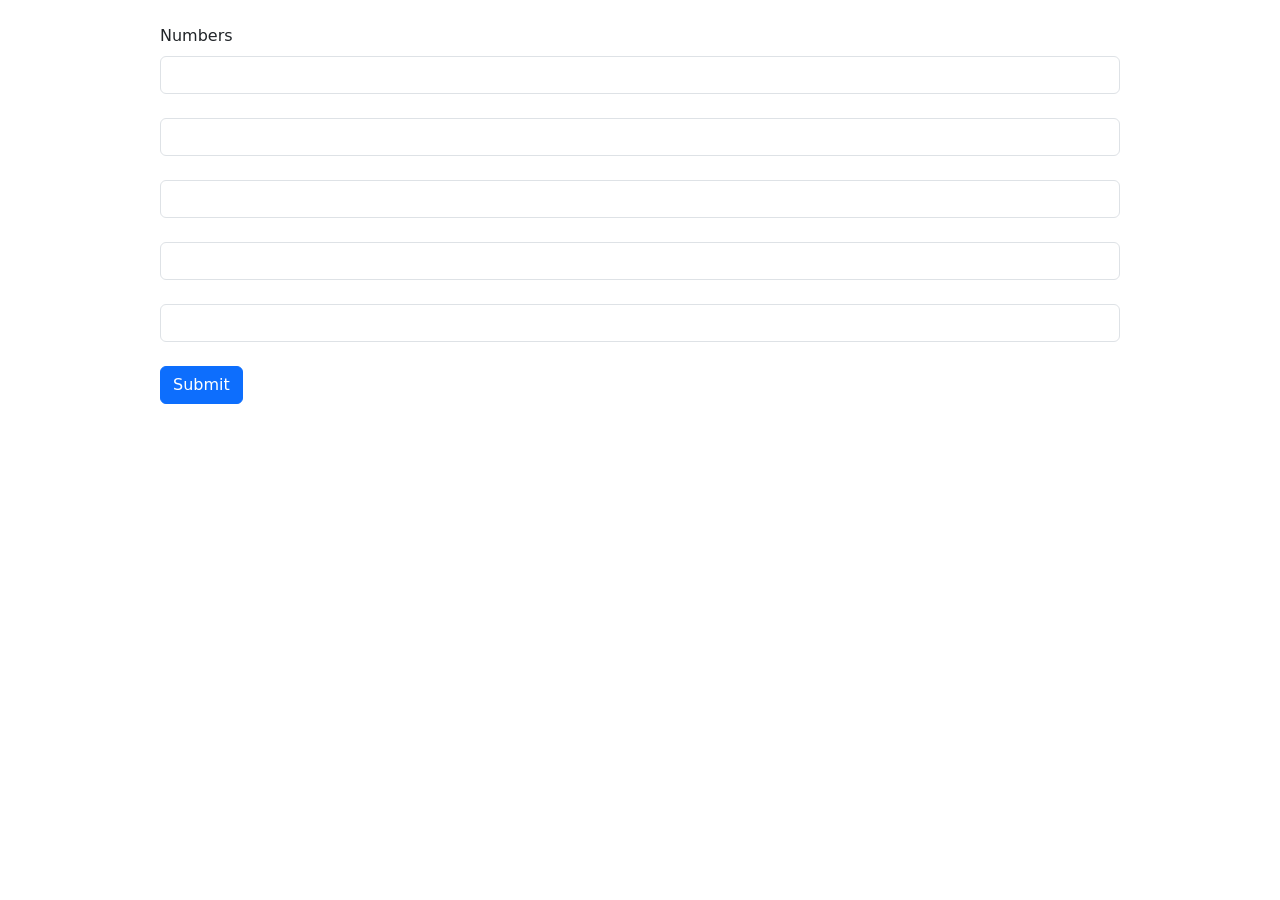
<file: Sessions/Session_06/Tasks/Problem-10/form.html>
<!DOCTYPE html>
<html lang="en">

<head>
    <meta charset="UTF-8">
    <meta name="viewport" content="width=device-width, initial-scale=1.0">
    <link href="https://cdn.jsdelivr.net/npm/bootstrap@5.2.3/dist/css/bootstrap.min.css" rel="stylesheet"
        integrity="sha384-rbsA2VBKQhggwzxH7pPCaAqO46MgnOM80zW1RWuH61DGLwZJEdK2Kadq2F9CUG65" crossorigin="anonymous">
    <title>Sorting</title>
</head>

<body>
    <form method="post" action="index.php" class="w-75 m-auto mt-4">
        <label for="nums" class="form-label">Numbers</label>
        <br>
        <input type="number" name="array[]" class="form-control" id="nums" required><br>
        <input type="number" name="array[]" class="form-control" required><br>
        <input type="number" name="array[]" class="form-control" required><br>
        <input type="number" name="array[]" class="form-control" required><br>
        <input type="number" name="array[]" class="form-control" required><br>

        <button type="submit" name="submit" class="btn btn-primary">Submit</button>
    </form>

    <script src="https://cdn.jsdelivr.net/npm/bootstrap@5.2.3/dist/js/bootstrap.bundle.min.js"
        integrity="sha384-kenU1KFdBIe4zVF0s0G1M5b4hcpxyD9F7jL+jjXkk+Q2h455rYXK/7HAuoJl+0I4"
        crossorigin="anonymous"></script>
</body>

</html>
</file>
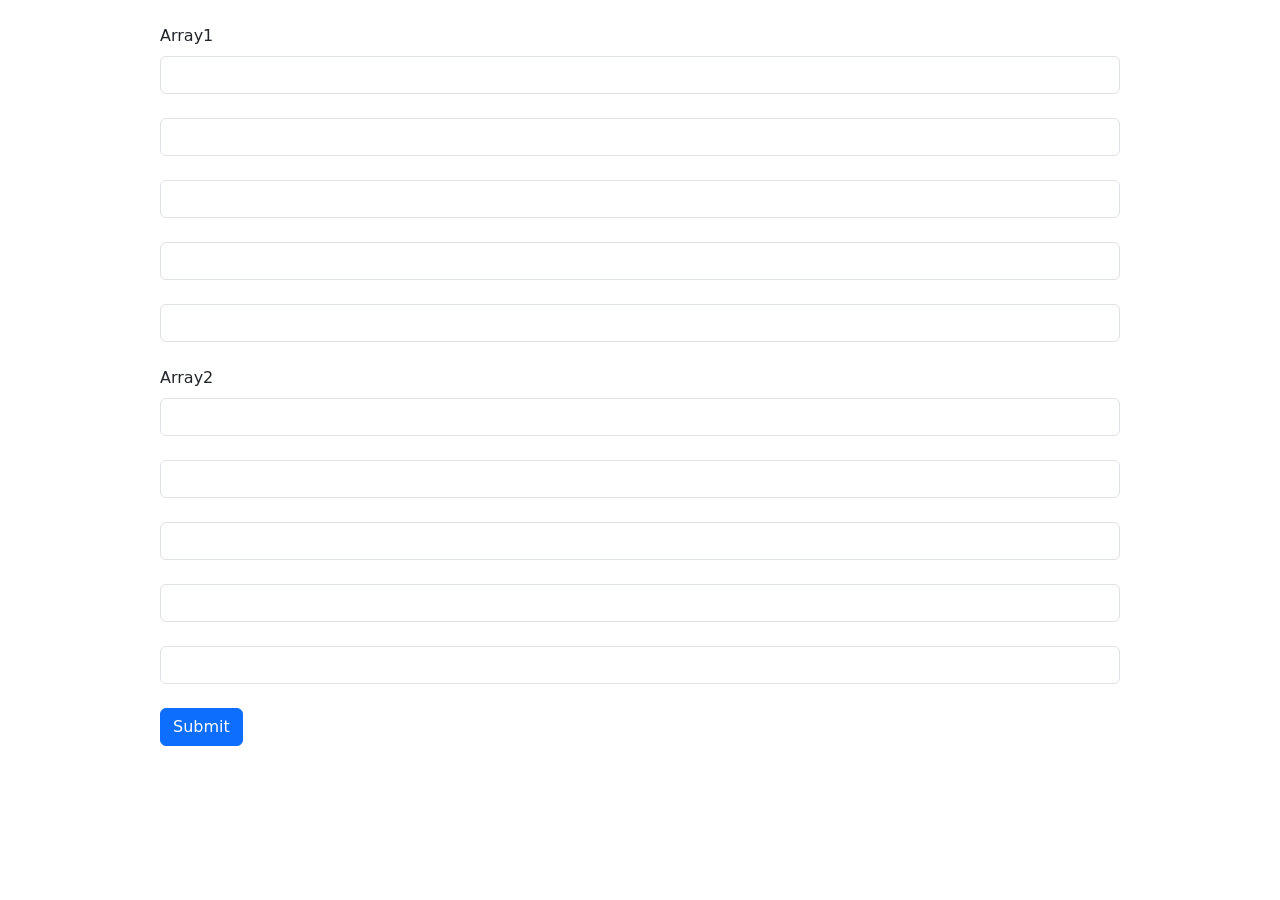
<file: Sessions/Session_06/Tasks/Problem-11/form.html>
<!DOCTYPE html>
<html lang="en">

<head>
    <meta charset="UTF-8">
    <meta name="viewport" content="width=device-width, initial-scale=1.0">
    <link href="https://cdn.jsdelivr.net/npm/bootstrap@5.2.3/dist/css/bootstrap.min.css" rel="stylesheet"
        integrity="sha384-rbsA2VBKQhggwzxH7pPCaAqO46MgnOM80zW1RWuH61DGLwZJEdK2Kadq2F9CUG65" crossorigin="anonymous">
    <title>Common Elements</title>
</head>

<body>
    <form method="post" action="index.php" class="w-75 m-auto mt-4">
        <label for="arr1" class="form-label">Array1</label>
        <br>
        <input type="text" name="array1[]" class="form-control" id="arr1" required><br>
        <input type="text" name="array1[]" class="form-control" required><br>
        <input type="text" name="array1[]" class="form-control" required><br>
        <input type="text" name="array1[]" class="form-control" required><br>
        <input type="text" name="array1[]" class="form-control" required><br>

        <label for="arr2" class="form-label">Array2</label>
        <br>
        <input type="text" name="array2[]" class="form-control" id="arr2" required><br>
        <input type="text" name="array2[]" class="form-control" required><br>
        <input type="text" name="array2[]" class="form-control" required><br>
        <input type="text" name="array2[]" class="form-control" required><br>
        <input type="text" name="array2[]" class="form-control" required><br>

        <button type="submit" name="submit" class="btn btn-primary">Submit</button>
    </form>

    <script src="https://cdn.jsdelivr.net/npm/bootstrap@5.2.3/dist/js/bootstrap.bundle.min.js"
        integrity="sha384-kenU1KFdBIe4zVF0s0G1M5b4hcpxyD9F7jL+jjXkk+Q2h455rYXK/7HAuoJl+0I4"
        crossorigin="anonymous"></script>
</body>

</html>
</file>
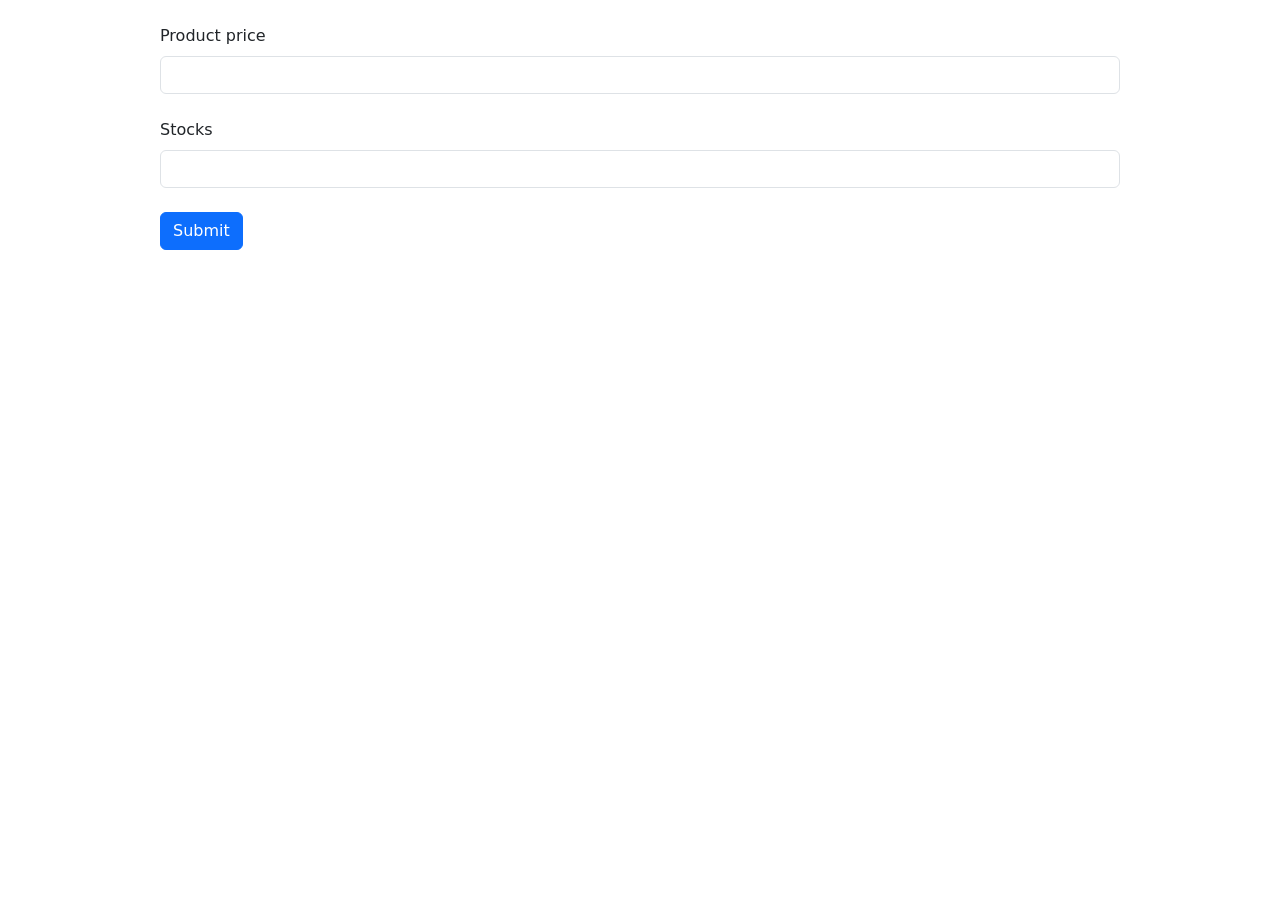
<file: Sessions/Session_06/Tasks/Problem-12/form.html>
<!doctype html>
<html lang="en">

<head>
    <meta charset="UTF-8" />
    <meta name="viewport" content="width=device-width, initial-scale=1.0" />
    <link href="https://cdn.jsdelivr.net/npm/bootstrap@5.2.3/dist/css/bootstrap.min.css" rel="stylesheet"
        integrity="sha384-rbsA2VBKQhggwzxH7pPCaAqO46MgnOM80zW1RWuH61DGLwZJEdK2Kadq2F9CUG65" crossorigin="anonymous" />
    <title>E-commerce</title>
</head>

<body>
    <form method="post" action="index.php" class="w-75 m-auto mt-4">
        <label for="price" class="form-label">Product price</label>
        <br />
        <input type="number" name="price" class="form-control" id="price" required /><br />

        <label for="stocks" class="form-label">Stocks</label>
        <br />
        <input type="number" name="stocks" class="form-control" id="stocks" required /><br />

        <button type="submit" name="submit" class="btn btn-primary">
            Submit
        </button>
    </form>

    <script src="https://cdn.jsdelivr.net/npm/bootstrap@5.2.3/dist/js/bootstrap.bundle.min.js"
        integrity="sha384-kenU1KFdBIe4zVF0s0G1M5b4hcpxyD9F7jL+jjXkk+Q2h455rYXK/7HAuoJl+0I4"
        crossorigin="anonymous"></script>
</body>

</html>
</file>
<file: Sessions/Session_01/Task-1/style.css>
.header {
    background-color: rgb(13, 13, 86);
    padding: 20px;
}

.header h1 {
    color: rgb(134, 134, 12)
}

.header p {
    color: white
}

.places {
    background-color: rgb(89, 89, 167)
}

.place {
    display: inline-block;
    width: 49%;
}

.place p,
.place img {
    display: inline-block;
    vertical-align: middle;
    width: 49%;
}
</file>
<file: Sessions/Session_01/Task-2/style.css>
.items {
    text-align: center;
}

.item {
    display: inline-block;
    vertical-align: top;
    width: 49%;
}

.item img {
    width: 100%;
}

h1 {
    text-align: center;
}

hr {
    border: 1px solid red;
    width: 80%;
}

form {
    width: 80%;
    display: inline-block;
    text-align: left;
}

form label {
    display: inline-block;
    width: 100px;
}

textarea {
    vertical-align: middle;
}

.query-label {
    vertical-align: middle;
}

.appointment-type label,
.appointment-options {
    display: inline-block;
    vertical-align: top;
}

.appointment-type>label {
    width: 100px;
}

.appointment-options {
    width: 70%;
}
</file>
<file: Sessions/Session_03/Task/CSS/style.css>
/* ===================
   Reset 
   =================== */

* {
    box-sizing: border-box;
    margin: 0;
    padding: 0;
}

body {
    font-family: 'Segoe UI', Arial, sans-serif;
    color: #4a4a4a;
    line-height: 1.6;
}

h1,
h2,
h3 {
    font-family: Georgia, 'Times New Roman', serif;
    font-weight: 400;
    color: #2e2a26;
}

img {
    max-width: 100%;
    display: block;
}

a {
    text-decoration: none;
}

ul {
    list-style: none;
}

section {
    padding: 90px 0;
}

.section-inner {
    width: 90%;
    max-width: 1200px;
    margin: 0 auto;
}

/* ===================
   Header
   =================== */
header {
    background-image: linear-gradient(rgba(20, 15, 10, 0.35), rgba(20, 15, 10, 0.55)), url(../../Assets/bakery-shop.jpg);
    background-size: cover;
    background-position: center;
    display: flex;
    flex-direction: column;
    height: 100vh;
    min-height: 650px;
    position: relative;
}

header .header-top {
    display: flex;
    justify-content: space-between;
    align-items: center;
    padding: 30px 60px 0;
}

header .header-top .header-logo {
    display: flex;
    align-items: center;
    color: white;
    gap: 10px;
}

header .header-top .header-logo i {
    font-size: 32px;
}

header .header-top .header-logo span {
    font-family: Georgia, serif;
    font-size: 28px;
    letter-spacing: 1px;
}

header .header-top nav ul {
    display: flex;
    align-items: center;
    gap: 35px;
}

header .header-top nav ul li a {
    text-decoration: none;
    color: white;
    font-size: 15px;
    letter-spacing: 0.5px;
    transition: color 0.2s ease;
}

header .header-top nav ul li a:hover {
    color: #cbab77;
}

header .hero-content {
    text-align: center;
    color: white;
    margin: auto;
    padding: 0 20px;
}

header .hero-content p {
    font-size: 20px;
    letter-spacing: 1px;
    margin-bottom: 5px;
}

header .hero-content h1 {
    font-size: 68px;
    color: #fff;
    margin-bottom: 20px;
}

header .hero-content>p:nth-of-type(2) {
    font-size: 17px;
    max-width: 600px;
    margin: 0 auto 30px;
    font-weight: 300;
    opacity: 0.9;
}

header .hero-content .btn {
    text-decoration: none;
    display: inline-block;
    padding: 15px 30px;
    margin: 10px 8px;
    color: #FFF;
    font-size: 14px;
    letter-spacing: 0.5px;
    border-radius: 2px;
    transition: opacity 0.2s ease;
}

header .hero-content .btn:hover {
    opacity: 0.85;
}

header .hero-content .btn-primary {
    background-color: #a88b5a;
}

header .hero-content .btn-outline {
    border: 2px solid #FFF;
}

.about-mouse a {
    display: inline-block;
    margin-top: 30px;
    color: #fff;
    width: 44px;
    height: 44px;
    line-height: 44px;
    border: 2px solid rgba(255, 255, 255, 0.6);
    border-radius: 50%;
    text-align: center;
}

.about-mouse i {
    font-size: 18px;
}

/* ===================
   About Section
   =================== */
#about {
    display: flex;
    align-items: center;
    justify-content: center;
    gap: 70px;
    width: 90%;
    max-width: 1200px;
    margin: 0 auto;
}

#about .item:first-child {
    width: 45%;
    border-radius: 2px;
}

#about .about-content {
    width: 45%;
}

#about .about-content h2 {
    font-size: 34px;
    margin-bottom: 20px;
}

#about .about-content>p {
    font-size: 15px;
    color: #6b6b6b;
    margin-bottom: 30px;
}

#about .about-content ul li {
    display: flex;
    align-items: center;
    gap: 15px;
    margin-bottom: 18px;
}

#about .about-content ul li i {
    flex-shrink: 0;
    width: 36px;
    height: 36px;
    line-height: 36px;
    text-align: center;
    border-radius: 50%;
    border: 1px solid #d8cba9;
    color: #a88b5a;
    font-size: 14px;
}

#about .about-content ul li p {
    font-size: 15px;
    color: #4a4a4a;
}

/* ===================
   Location Section
   =================== */
#location {
    background-color: #f7f6f4;
    display: flex;
    align-items: center;
    justify-content: center;
    gap: 70px;
    width: 100%;
}

#location .location-content,
#location>img {
    width: 45%;
    max-width: 550px;
}

#location .location-content h2 {
    font-size: 34px;
    margin-bottom: 20px;
}

#location .location-content p {
    font-size: 15px;
    color: #6b6b6b;
    margin-bottom: 18px;
}

#location>img {
    border-radius: 2px;
}

/* ===================
   Baking Section
   =================== */
#baking {
    text-align: center;
}

#baking .baking-intro h2 {
    font-size: 34px;
    margin-bottom: 15px;
}

#baking .baking-intro p {
    font-size: 15px;
    color: #6b6b6b;
    margin-bottom: 50px;
}

#baking .baking-content {
    display: flex;
    justify-content: center;
    gap: 40px;
    width: 90%;
    max-width: 1200px;
    margin: 0 auto;
}

#baking .baking-content article {
    width: calc(100% / 3);
}

#baking .baking-content article img {
    width: 100%;
    height: 260px;
    object-fit: cover;
    border-radius: 2px;
    margin-bottom: 25px;
}

#baking .baking-content article h3 {
    font-size: 22px;
    margin-bottom: 12px;
}

#baking .baking-content article p {
    font-size: 14px;
    color: #6b6b6b;
}

/* ===================
   Contact Section
   =================== */
#contact {
    background-color: #f7f6f4;
    display: flex;
    align-items: center;
    justify-content: center;
    gap: 70px;
    width: 100%;
}

#contact .contact-content,
#contact iframe {
    width: 45%;
    max-width: 550px;
}

#contact .contact-content h2 {
    font-size: 34px;
    margin-bottom: 20px;
}

#contact .contact-content>p {
    font-size: 15px;
    color: #6b6b6b;
    margin-bottom: 15px;
}

#contact .contact-content address ul {
    margin-top: 15px;
}

#contact .contact-content address li {
    display: flex;
    align-items: center;
    gap: 15px;
    margin-bottom: 18px;
}

#contact .contact-content address li i {
    flex-shrink: 0;
    width: 40px;
    height: 40px;
    line-height: 40px;
    text-align: center;
    border-radius: 50%;
    background-color: #a88b5a;
    color: #fff;
    font-size: 15px;
}

#contact .contact-content address li p,
#contact .contact-content address li a {
    font-size: 15px;
    color: #4a4a4a;
}

#contact iframe {
    height: 400px;
    border: none;
    border-radius: 2px;
}

/* ===================
   Footer
   =================== */
footer {
    background-color: #3d372f;
    color: #cfc9c1;
}

footer .footer-top {
    display: flex;
    justify-content: space-between;
    gap: 40px;
    width: 90%;
    max-width: 1200px;
    margin: 0 auto;
    padding: 70px 0 50px;
}

footer .footer-top>div {
    flex: 1;
}

footer .footer-top h3 {
    color: #fff;
    font-size: 18px;
    margin-bottom: 25px;
}

footer .about-column p {
    font-size: 14px;
    margin-bottom: 15px;
    color: #b5aea4;
}

footer .special-column ul li,
footer .hours-column ul li {
    font-size: 14px;
    margin-bottom: 14px;
    color: #b5aea4;
}

footer .special-column ul li::before {
    content: "\276F";
    color: #a88b5a;
    margin-right: 10px;
    font-size: 12px;
}

footer .contact-column address li {
    display: flex;
    align-items: flex-start;
    gap: 12px;
    margin-bottom: 16px;
    font-size: 14px;
}

footer .contact-column address li i {
    color: #a88b5a;
    margin-top: 3px;
    width: 16px;
}

footer .contact-column address li p,
footer .contact-column address li a {
    color: #b5aea4;
}

footer .footer-bottom {
    border-top: 1px solid rgba(255, 255, 255, 0.08);
    background-color: #35302a;
    text-align: center;
    padding: 50px 20px;
}

footer .footer-logo {
    display: flex;
    align-items: center;
    justify-content: center;
    gap: 10px;
    color: #fff;
    margin-bottom: 20px;
}

footer .footer-logo i {
    font-size: 34px;
}

footer .footer-logo span {
    font-family: Georgia, serif;
    font-size: 32px;
}

footer .footer-bottom>p {
    font-size: 13px;
    color: #9a938a;
    margin-bottom: 25px;
}

footer .footer-bottom ul {
    display: flex;
    justify-content: center;
    gap: 15px;
}

footer .footer-bottom ul li a {
    display: inline-flex;
    align-items: center;
    justify-content: center;
    width: 36px;
    height: 36px;
    border-radius: 50%;
    background-color: rgba(255, 255, 255, 0.08);
    color: #cfc9c1;
    font-size: 14px;
    transition: background-color 0.2s ease;
}

footer .footer-bottom ul li a:hover {
    background-color: #a88b5a;
    color: #fff;
}

/* ===================
   Responsive
   =================== */
@media (max-width: 900px) {
    header .header-top {
        flex-direction: column;
        gap: 15px;
        padding: 20px;
    }

    header .header-top nav ul {
        flex-wrap: wrap;
        justify-content: center;
        gap: 15px;
    }

    header .hero-content h1 {
        font-size: 42px;
    }

    #about,
    #location,
    #contact {
        flex-direction: column;
    }

    #about .item:first-child,
    #about .about-content,
    #location .location-content,
    #location>img,
    #contact .contact-content,
    #contact iframe {
        width: 100%;
    }

    #baking .baking-content {
        flex-direction: column;
        align-items: center;
    }

    #baking .baking-content article {
        width: 100%;
        max-width: 400px;
    }

    footer .footer-top {
        flex-direction: column;
    }
}
</file>
<file: Sessions/Session_10/Task/css/style.css>
a {
    text-decoration: none;
}

nav {
    display: flex;
    justify-content: space-between;
    align-items: center;
}

nav ul {
    display: flex;
    list-style: none;
    /* margin: 25px 0 0 0; */
    padding: 0;
    gap: 30px
}

nav ul li a {
    color: black;
    font-size: 25px
}

nav #login {
    background-color: #00758f;
    color: white;
    border-radius: 6px;
    font-size: 30px;
    margin: 0 40px 0 0;
    padding: 8px 18px;   
}

header {
    background-image: url('../assets/MySQL_Image.png');
    background-size: cover;
    background-position: center;
    height: 945px;
    margin: 20px;
    padding: 20px;
}

.tasks-container {
    display: grid;
    grid-template-columns: repeat(3, 1fr);
    margin: 30px;
    gap: 20px;
}

.tasks-container article {
    background-color: #f5f7fa;
    height: 150px;
    padding: 20px;
    border-radius: 10px;
    display: flex;
    flex-direction: column;
}

.tasks-container article a {
    margin-top: auto;
    display: inline-block;
    width: fit-content;
    padding: 8px 18px;
    background-color: #00758f;
    color: white;
    border-radius: 6px;
    font-size: 20px;
}

footer {
    margin: 20px;
    padding: 20px;
    text-align: center;
}
</file>
